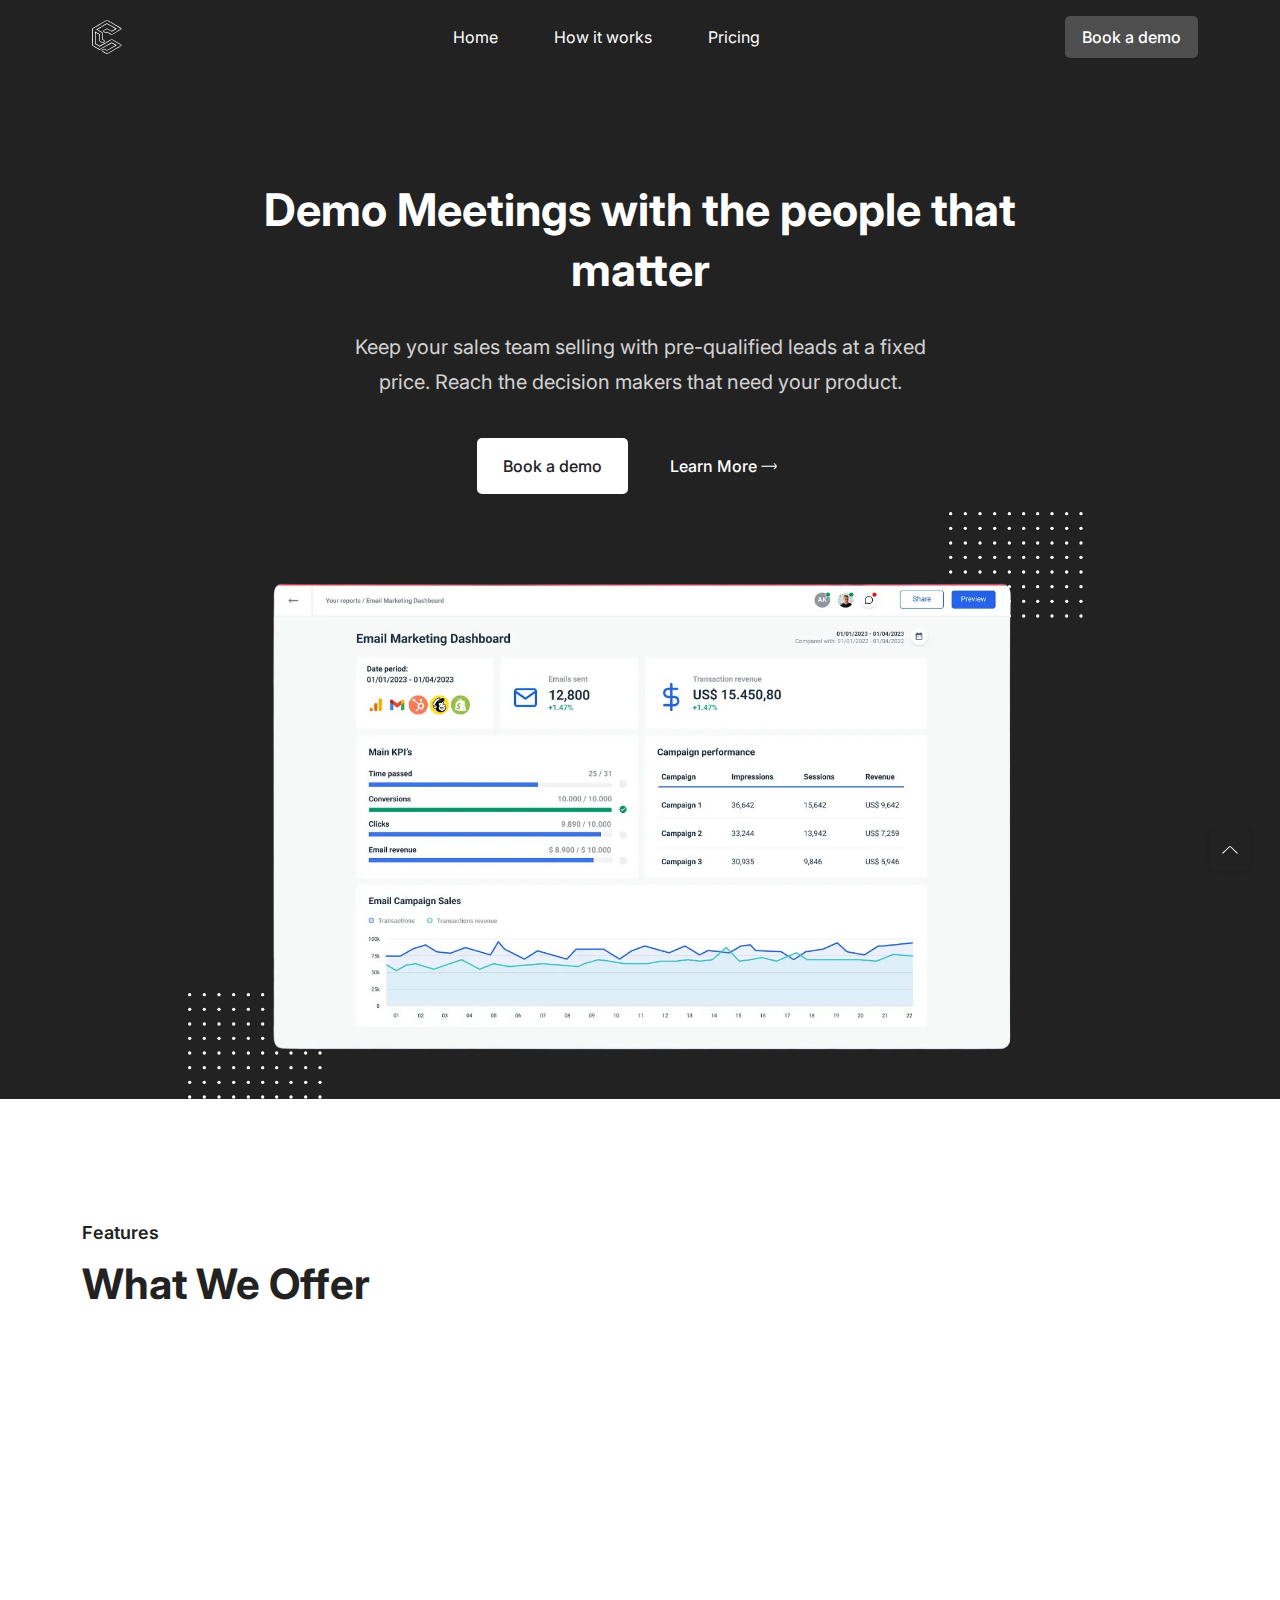
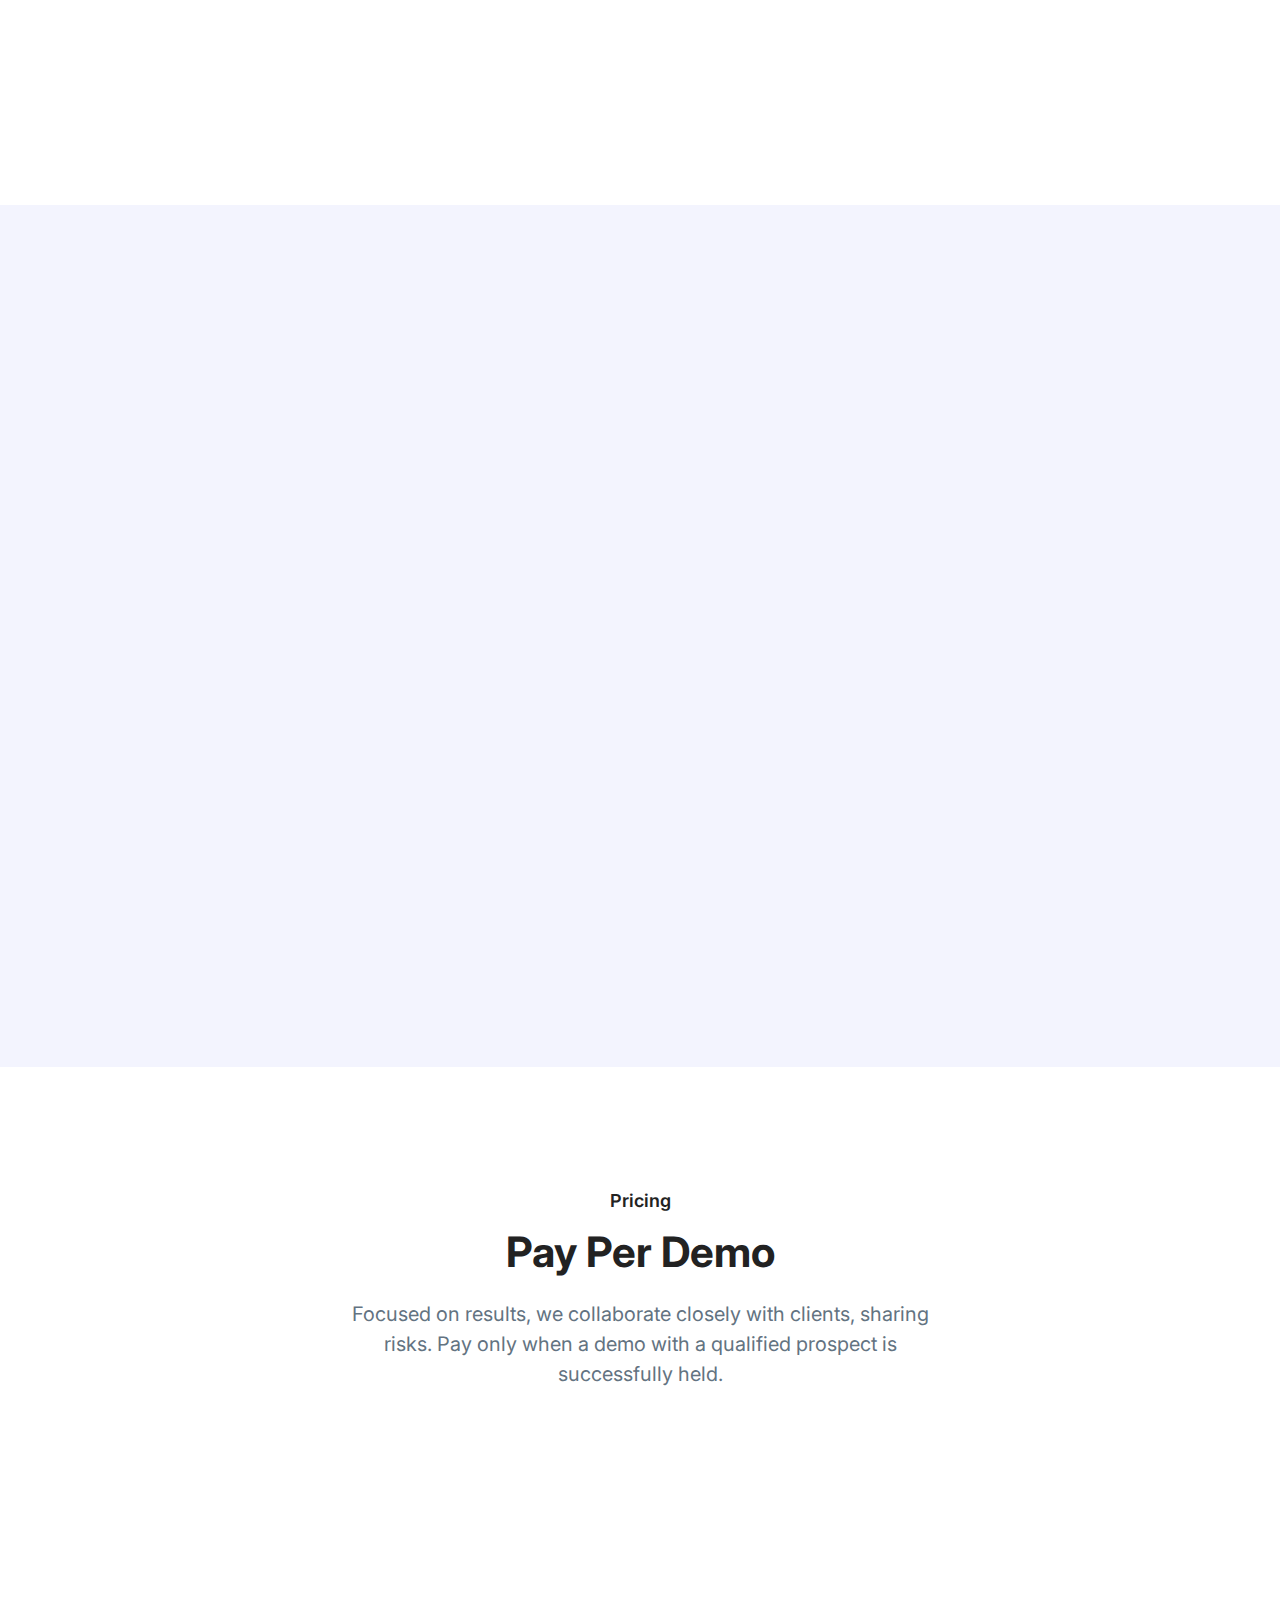
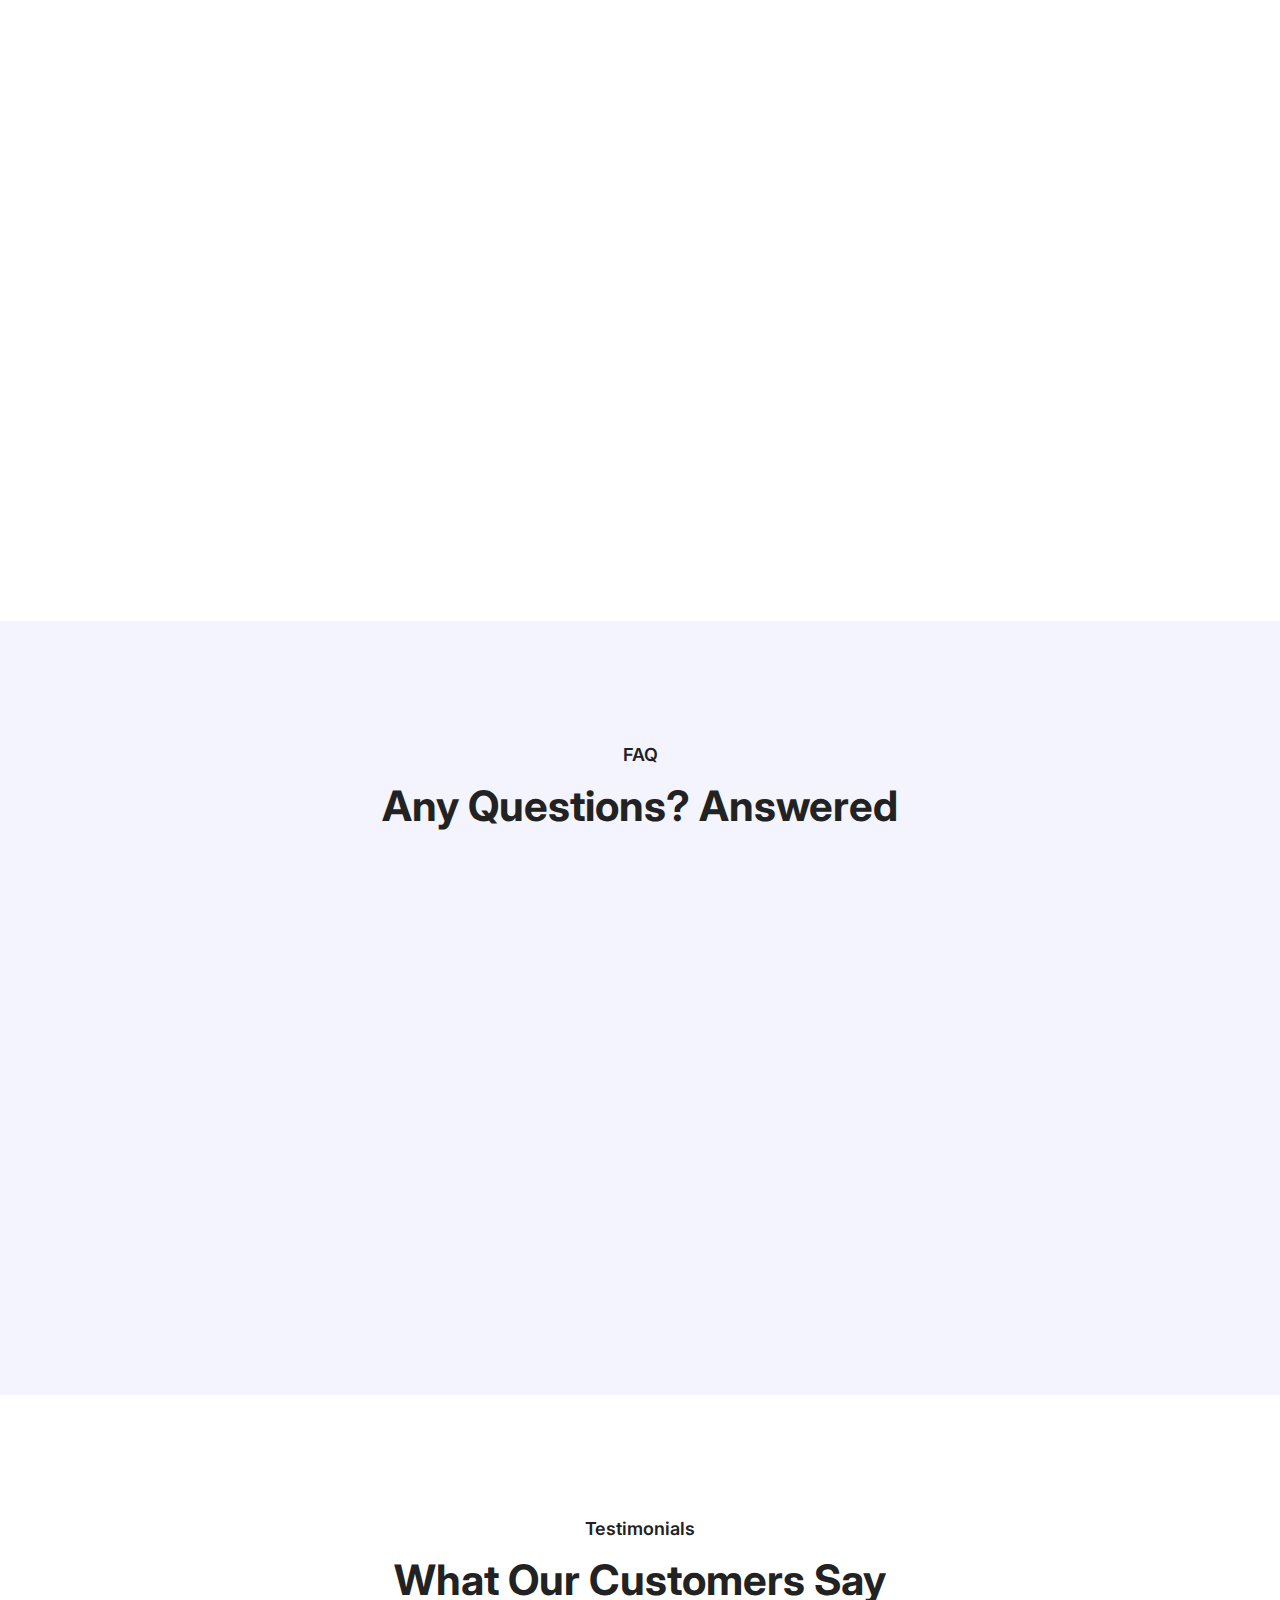
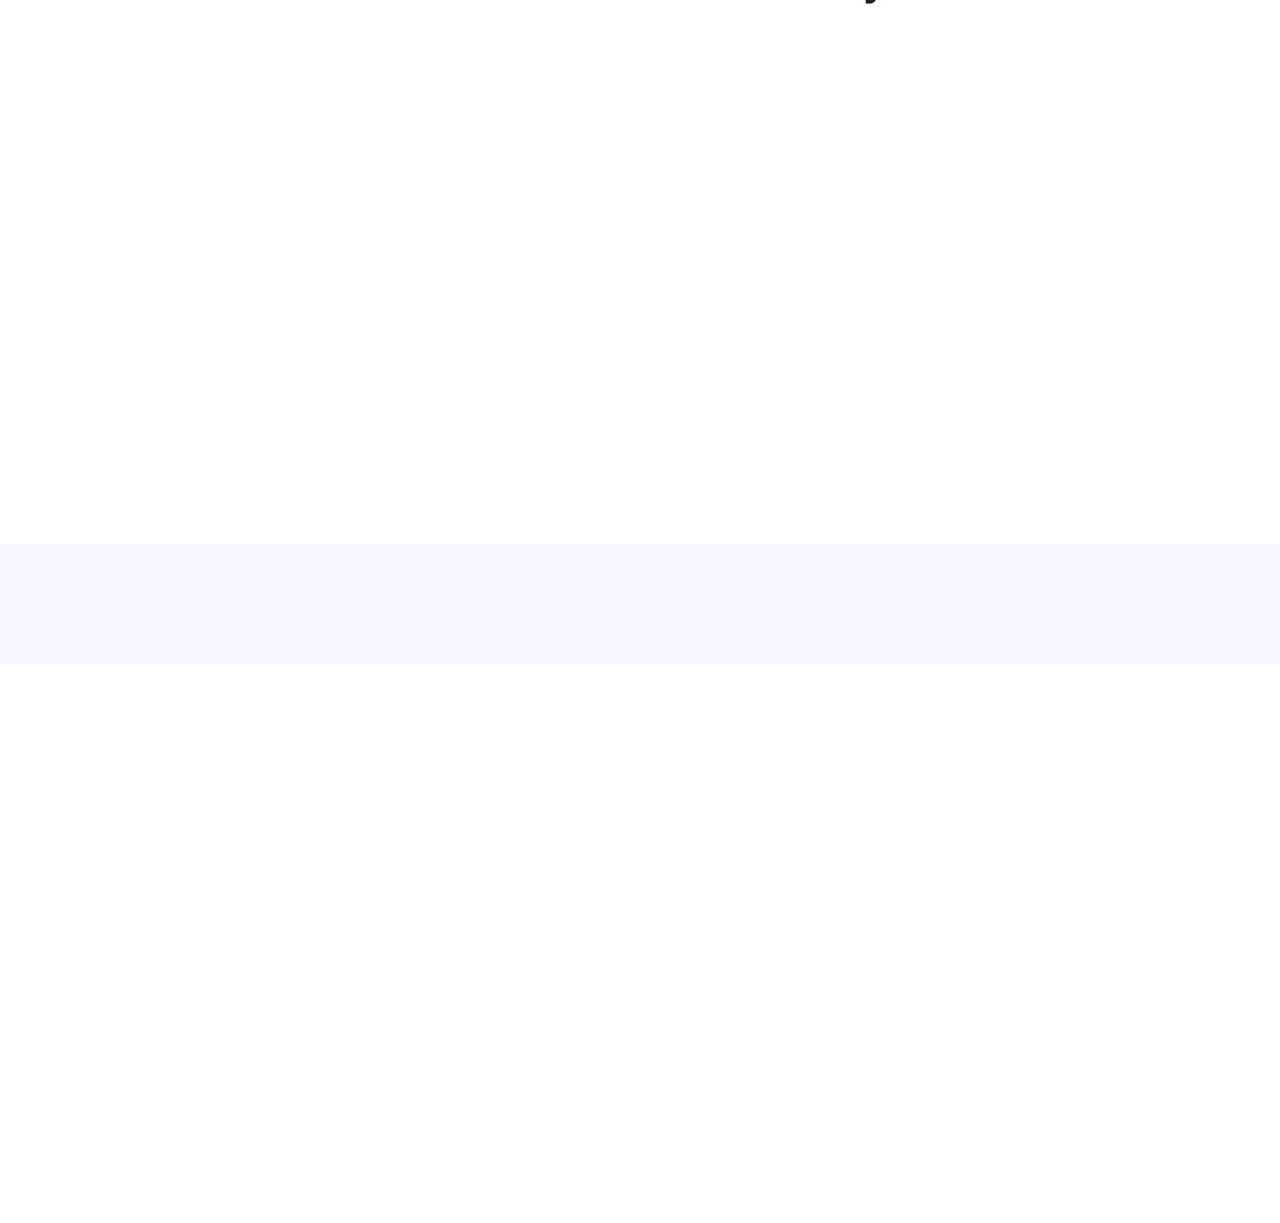
<file: index.html>
<!DOCTYPE html>
<html lang="en">
  <head>
    <!-- Google tag (gtag.js) -->
<script async src="https://www.googletagmanager.com/gtag/js?id=G-EDCCVN4XT6"></script>
<script>
  window.dataLayer = window.dataLayer || [];
  function gtag(){dataLayer.push(arguments);}
  gtag('js', new Date());

  gtag('config', 'G-EDCCVN4XT6');
</script>
<script
  src="https://app.10xlaunch.ai/widget"
  data-app-id="470e0316-2daf-406b-82fe-40f5b998d4a9"
  async
  defer
>
</script>
    <meta charset="UTF-8" />
    <meta http-equiv="X-UA-Compatible" content="IE=edge" />
    <meta name="viewport" content="width=device-width, initial-scale=1.0" />
    <title>CostPerDemo | Results driven B2B email marketing for SaaS companies.</title>

    <!-- Primary Meta Tags -->
    <meta name="description" content="CostPerDemo offers results-driven B2B email marketing solutions for SaaS companies." />
    <meta name="robots" content="index, follow" />

    <!-- Open Graph / Facebook -->
    <meta property="og:type" content="website">
    <meta property="og:url" content="https://costperdemo.com">
    <meta property="og:title" content="CostPerDemo | Results driven B2B email marketing for SaaS companies">
    <meta property="og:description" content="CostPerDemo offers results-driven B2B email marketing for SaaS companies">
    <meta property="og:image" content="https://costperdemo.com/assets/images/cpdicon.png">

    <!-- Twitter -->
    <meta property="twitter:card" content="summary_large_image">
    <meta property="twitter:url" content="https://costperdemo.com">
    <meta property="twitter:title" content="CostPerDemo | Results driven B2B email marketing for SaaS companies">
    <meta property="twitter:description" content="CostPerDemo offers results-driven B2B email marketing for SaaS companies">
    <meta property="twitter:image" content="https://costperdemo.com/assets/images/homepage.png">

    <!--====== Favicon Icon ======-->
    <link rel="shortcut icon" href="assets/images/logo/newsvg.svg" type="image/svg" />

    <!-- ===== All CSS files ===== -->
    <link rel="stylesheet" href="assets/css/bootstrap.min.css" />
    <link rel="stylesheet" href="assets/css/animate.css" />
    <link rel="stylesheet" href="assets/css/lineicons.css" />
    <link rel="stylesheet" href="assets/css/ud-styles.css" />

  </head>
  <body>
    
    <!-- ====== Header Start ====== -->
    <header class="ud-header">
      <div class="container">
        <div class="row">
          <div class="col-lg-12">
            <nav class="navbar navbar-expand-lg">
              <a class="navbar-brand" href="index.html">
                <img src="assets/images/logo/newsvg.svg" alt="Logo" loading="lazy" />
              </a>
              <button class="navbar-toggler">
                <span class="toggler-icon"> </span>
                <span class="toggler-icon"> </span>
                <span class="toggler-icon"> </span>
              </button>

              <div class="navbar-collapse">
                <ul id="nav" class="navbar-nav mx-auto">
                  <li class="nav-item">
                    <a class="ud-menu-scroll" href="#home">Home</a>
                  </li>
                  <li class="nav-item">
                    <a class="ud-menu-scroll" href="#about">How it works</a>
                  </li>
                  <li class="nav-item">
                    <a class="ud-menu-scroll" href="#pricing">Pricing</a>
                  </li>
                </ul>
              </div>

              <div class="navbar-btn d-none d-sm-inline-block">
                <a class="ud-main-btn ud-white-btn" href="#contact">
                  Book a demo
                </a>
              </div>
            </nav>
          </div>
        </div>
      </div>
    </header>
    <!-- ====== Header End ====== -->

    <!-- ====== Hero Start ====== -->
    <section class="ud-hero" id="home">
      <div class="container">
        <div class="row">
          <div class="col-lg-12">
            <div class="ud-hero-content wow fadeInUp" data-wow-delay=".2s">
              <h1 class="ud-hero-title">
                Demo Meetings with the people that matter
              </h1>
              <p class="ud-hero-desc">
                Keep your sales team selling with pre-qualified leads at a fixed price. Reach the decision makers that need your product.
              </p>
              <ul class="ud-hero-buttons">
                <li>
                  <a href="#contact" rel="nofollow noopener" class="ud-main-btn ud-white-btn">
                    Book a demo
                  </a>
                </li>
                <li>
                  <a href="#features" rel="nofollow noopener" class="ud-main-btn ud-link-btn">
                    Learn More <i class="lni lni-arrow-right"></i>
                  </a>
                </li>
              </ul>
            </div>
            <div class="ud-hero-image wow fadeInUp" data-wow-delay=".25s">
              <img src="assets/images/hero/dashboard.png" alt="hero-image" loading="lazy" />
              <img
                src="assets/images/hero/dotted-shape.svg"
                alt="shape"
                class="shape shape-1"
                loading="lazy"
              />
              <img
                src="assets/images/hero/dotted-shape.svg"
                alt="shape"
                class="shape shape-2"
                loading="lazy"
              />
            </div>
          </div>
        </div>
      </div>
    </section>
    <!-- ====== Hero End ====== -->

    <!-- ====== Features Start ====== -->
    <section id="features" class="ud-features">
      <div class="container">
        <div class="row">
          <div class="col-lg-12">
            <div class="ud-section-title">
              <span>Features</span>
              <h2>What we offer</h2>
            </div>
          </div>
        </div>
        <div class="row">
          <div class="col-xl-3 col-lg-3 col-sm-6">
            <div class="ud-single-feature wow fadeInUp" data-wow-delay=".1s">
              <div class="ud-feature-icon">
                <i class="lni lni-rocket"></i>
              </div>
              <div class="ud-feature-content">
                <h3 class="ud-feature-title">Leads at a Fixed Price</h3>
                <p class="ud-feature-desc">
                  We offer pre-screened demo meetings for a set price of $250, charged only after the meeting is completed and approved by you.
                </p>
              </div>
            </div>
          </div>
          <div class="col-xl-3 col-lg-3 col-sm-6">
            <div class="ud-single-feature wow fadeInUp" data-wow-delay=".15s">
              <div class="ud-feature-icon">
                <i class="lni lni-inbox"></i>
              </div>
              <div class="ud-feature-content">
                <h3 class="ud-feature-title">Email Deliverability</h3>
                <p class="ud-feature-desc">
                  We manage multiple email accounts, ensuring top-notch deliverability by auto-rotating mailboxes per prospect and keeping interactions natural and human-like for high deliverability.
                </p>
              </div>
            </div>
          </div>
          <div class="col-xl-3 col-lg-3 col-sm-6">
            <div class="ud-single-feature wow fadeInUp" data-wow-delay=".2s">
              <div class="ud-feature-icon">
                <i class="lni lni-target-customer"></i>
              </div>
              <div class="ud-feature-content">
                <h3 class="ud-feature-title">Targeted Prospecting</h3>
                <p class="ud-feature-desc">
                  Customized prospecting based on your Ideal Customer Profile (ICP) and specific needs, enhancing connections with the most relevant leads.
                </p>
              </div>
            </div>
          </div>
          <div class="col-xl-3 col-lg-3 col-sm-6">
            <div class="ud-single-feature wow fadeInUp" data-wow-delay=".25s">
              <div class="ud-feature-icon">
                <i class="lni lni-bar-chart"></i>
              </div>
              <div class="ud-feature-content">
                <h3 class="ud-feature-title">Reporting and Analytics</h3>
                <p class="ud-feature-desc">
                   Comprehensive reports and key performance indicators (KPIs). This includes statistics on emails sent, opened, and clicked, as well as information on interested leads.
                </p>
              </div>
            </div>
          </div>
        </div>
      </div>
    </section>
    <!-- ====== Features End ====== -->

       <!-- ====== About Start ====== -->
    <section id="about" class="ud-about">
      <div class="container">
        <div class="ud-about-wrapper wow fadeInUp" data-wow-delay=".2s">
          <div class="ud-about-content-wrapper">
            <div class="ud-about-content">
              <span class="tag">How it works</span>
              <h2>Building Reliable Revenue Streams with Cold Emails</h2>
              <p>
                Our process is designed to turn your cold emails into consistent revenue, enhancing your sales pipeline.
              </p>
              <p>
                Once the campaign is live, we handle all aspects of prospecting and scheduling of demo meetings. You have control over approving the demos, aligning them with your business goals, and you're billed only for successful meetings.
              </p>
              <a href="#features" class="ud-main-btn">Learn More</a>
            </div>
          </div>
          <div class="ud-about-image">
            <img src="assets/images/about/about-image.svg" alt="about-image" loading="lazy" />
          </div>
        </div>
      </div>
    </section>
    <!-- ====== About End ====== -->

    <!-- ====== Pricing Start ====== -->
    <section id="pricing" class="ud-pricing">
      <div class="container">
        <div class="row">
          <div class="col-lg-12">
            <div class="ud-section-title mx-auto text-center">
              <span>Pricing</span>
              <h2>Pay Per Demo</h2>
              <p>
                Focused on results, we collaborate closely with clients, sharing risks. Pay only when a demo with a qualified prospect is successfully held.
              </p>
            </div>
          </div>
        </div>

        <div class="row g-0 align-items-center justify-content-center">
          <div class="col-lg-4 col-md-6 col-sm-10">
            <div class="ud-single-pricing active wow fadeInUp" data-wow-delay=".1s">
              <span class="ud-popular-tag">PAY PER DEMO</span>
              <div class="ud-pricing-header">
                <h3>Per approved demo</h3>
                <h4>$ 250.00</h4>
              </div>
              <div class="ud-pricing-body">
                <ul>
                  <li><i class="lni lni-check-box"></i> Only pay for arrived prospects</li>
                  <li><i class="lni lni-check-box"></i> Multiple Domain Names</li>
                  <li><i class="lni lni-check-box"></i> Unlimited Email Campaigns</li>
                  <li><i class="lni lni-check-box"></i> Unlimited Prospecting Opportunities</li>
                  <li><i class="lni lni-check-box"></i> Email Account Warm-Up Services</li>
                  <li><i class="lni lni-check-box"></i> Seamless CRM Integration</li>
                  <li><i class="lni lni-check-box"></i> Comprehensive Mailbox Management</li>
                </ul>
              </div>
              <div class="ud-pricing-footer">
                <a href="#contact" class="ud-main-btn ud-white-btn">Book a demo</a>
              </div>
            </div>
          </div>
        </div>
      </div>
    </section>
    <!-- ====== Pricing End ====== -->

    <!-- ====== FAQ Start ====== -->
    <section id="faq" class="ud-faq">
      <div class="shape">
        <img src="assets/images/faq/shape.svg" alt="shape" loading="lazy" />
      </div>
      <div class="container">
        <div class="row">
          <div class="col-lg-12">
            <div class="ud-section-title text-center mx-auto">
              <span>FAQ</span>
              <h2>Any Questions? Answered</h2>
            </div>
          </div>
        </div>

        <div class="row">
          <div class="col-lg-6">
            <div class="ud-single-faq wow fadeInUp" data-wow-delay=".1s">
              <div class="accordion">
                <button class="ud-faq-btn collapsed" data-bs-toggle="collapse" data-bs-target="#collapseOne">
                  <span class="icon flex-shrink-0">
                    <i class="lni lni-chevron-down"></i>
                  </span>
                  <span>Is CostPerDemo right for me?</span>
                </button>
                <div id="collapseOne" class="accordion-collapse collapse">
                  <div class="ud-faq-body">
                    We offer a free consultation to discuss your business needs and determine how our lead generation services can help you reach your goals.
                  </div>
                </div>
              </div>
            </div>
            <div class="ud-single-faq wow fadeInUp" data-wow-delay=".15s">
              <div class="accordion">
                <button class="ud-faq-btn collapsed" data-bs-toggle="collapse" data-bs-target="#collapseTwo">
                  <span class="icon flex-shrink-0">
                    <i class="lni lni-chevron-down"></i>
                  </span>
                  <span>Is there an onboarding fee?</span>
                </button>
                <div id="collapseTwo" class="accordion-collapse collapse">
                  <div class="ud-faq-body">
                    Pay only for your first demo upfront, covering in-depth business research for a successful campaign, plus essentials like domain registration, email setup, and CRM integration. No onboarding fees!
                  </div>
                </div>
              </div>
            </div>
            <div class="ud-single-faq wow fadeInUp" data-wow-delay=".2s">
              <div class="accordion">
                <button class="ud-faq-btn collapsed" data-bs-toggle="collapse" data-bs-target="#collapseThree">
                  <span class="icon flex-shrink-0">
                    <i class="lni lni-chevron-down"></i>
                  </span>
                  <span>How much do I need to pay and how often?</span>
                </button>
                <div id="collapseThree" class="accordion-collapse collapse">
                  <div class="ud-faq-body">
                    Upon signup, we charge for the first demo in advance. Subsequent demos will be charged $250 each immediately upon approval.
                  </div>
                </div>
              </div>
            </div>
          </div>

          <div class="col-lg-6">
            <div class="ud-single-faq wow fadeInUp" data-wow-delay=".1s">
              <div class="accordion">
                <button class="ud-faq-btn collapsed" data-bs-toggle="collapse" data-bs-target="#collapseFour">
                  <span class="icon flex-shrink-0">
                    <i class="lni lni-chevron-down"></i>
                  </span>
                  <span>How many prospects will my campaign reach?</span>
                </button>
                <div id="collapseFour" class="accordion-collapse collapse">
                  <div class="ud-faq-body">
                    This depends on your ICP and the size of the market. We typically aim to reach at least 2000 potential prospects.
                  </div>
                </div>
              </div>
            </div>
            <div class="ud-single-faq wow fadeInUp" data-wow-delay=".15s">
              <div class="accordion">
                <button class="ud-faq-btn collapsed" data-bs-toggle="collapse" data-bs-target="#collapseFive">
                  <span class="icon flex-shrink-0">
                    <i class="lni lni-chevron-down"></i>
                  </span>
                  <span>How does the demo approval process work?</span>
                </button>
                <div id="collapseFive" class="accordion-collapse collapse">
                  <div class="ud-faq-body">
                    When a prospect books a demo, you will be notified via email. You can approve or contest the demo within 5 days.
                  </div>
                </div>
              </div>
            </div>
            <div class="ud-single-faq wow fadeInUp" data-wow-delay=".2s">
              <div class="accordion">
                <button class="ud-faq-btn collapsed" data-bs-toggle="collapse" data-bs-target="#collapseSix">
                  <span class="icon flex-shrink-0">
                    <i class="lni lni-chevron-down"></i>
                  </span>
                  <span>How many demos can I expect?</span>
                </button>
                <div id="collapseSix" class="accordion-collapse collapse">
                  <div class="ud-faq-body">
                    The number of demos you will receive depends on many factors, including your target audience and offering.
                  </div>
                </div>
              </div>
            </div>
          </div>
        </div>
      </div>
    </section>
    <!-- ====== FAQ End ====== -->

    <!-- ====== Testimonials Start ====== -->
    <section id="testimonials" class="ud-testimonials">
      <div class="container">
        <div class="row">
          <div class="col-lg-12">
            <div class="ud-section-title mx-auto text-center">
              <span>Testimonials</span>
              <h2>What our Customers Say</h2>
            </div>
          </div>
        </div>

                <div class="row">
          <div class="col-lg-4 col-md-6">
            <div class="ud-single-testimonial wow fadeInUp" data-wow-delay=".1s">
              <div class="ud-testimonial-ratings">
                <i class="lni lni-star-filled"></i>
                <i class="lni lni-star-filled"></i>
                <i class="lni lni-star-filled"></i>
                <i class="lni lni-star-filled"></i>
                <i class="lni lni-star-filled"></i>
              </div>
              <div class="ud-testimonial-content">
                <p>
                  “CostPerDemo has proven to be an invaluable business partner. They consistently deliver on their promises, often exceeding expectations."
                </p><br>
              </div>
              <div class="ud-testimonial-info">
                <div class="ud-testimonial-image">
                  <img src="assets/images/testimonials/author-01.png" alt="author" loading="lazy" />
                </div>
                <div class="ud-testimonial-meta">
                  <h4>Steven Katirai</h4>
                  <p>CEO @ProForecast</p>
                </div>
              </div>
            </div>
          </div>

          <div class="col-lg-4 col-md-6">
            <div class="ud-single-testimonial wow fadeInUp" data-wow-delay=".15s">
              <div class="ud-testimonial-ratings">
                <i class="lni lni-star-filled"></i>
                <i class="lni lni-star-filled"></i>
                <i class="lni lni-star-filled"></i>
                <i class="lni lni-star-filled"></i>
                <i class="lni lni-star-filled"></i>
              </div>
              <div class="ud-testimonial-content">
                <p>
                  “Absolutely the best solution for growing our sales pipeline. We are doubling our turnover each year thanks to CostPerDemo.”
                </p><br>
              </div>
              <div class="ud-testimonial-info">
                <div class="ud-testimonial-image">
                  <img src="assets/images/testimonials/author-02.png" alt="author" loading="lazy" />
                </div>
                <div class="ud-testimonial-meta">
                  <h4>Iskren Kulev</h4>
                  <p>Founder & CEO @KindLink</p>
                </div>
              </div>
            </div>
          </div>

          <div class="col-lg-4 col-md-6">
            <div class="ud-single-testimonial wow fadeInUp" data-wow-delay=".2s">
              <div class="ud-testimonial-ratings">
                <i class="lni lni-star-filled"></i>
                <i class="lni lni-star-filled"></i>
                <i class="lni lni-star-filled"></i>
                <i class="lni lni-star-filled"></i>
                <i class="lni lni-star-filled"></i>
              </div>
              <div class="ud-testimonial-content">
                <p>
                  “Skepticism about remote outreach changed with CostPerDemo, who delivered major commercial property clients and provided accurate data and stellar reporting.”
                </p>
              </div>
              <div class="ud-testimonial-info">
                <div class="ud-testimonial-image">
                  <img src="assets/images/testimonials/author-03.png" alt="author" loading="lazy" />
                </div>
                <div class="ud-testimonial-meta">
                  <h4>Jon Sprank</h4>
                  <p>Head Of Sales @JustPark</p>
                </div>
              </div>
            </div>
          </div>
        </div>

        <div class="row">
          <div class="col-lg-12">
            <div class="ud-brands wow fadeInUp" data-wow-delay=".2s">
              <div class="ud-title">
                <h6>We've booked demos with:</h6>
              </div>
              <div class="ud-brands-logo">
                <div class="ud-single-logo">
                  <img src="assets/images/brands/microsoft.png" alt="Microsoft" loading="lazy" />
                </div>
                <div class="ud-single-logo">
                  <img src="assets/images/brands/disney.png" alt="Disney" loading="lazy" />
                </div>
                <div class="ud-single-logo">
                  <img src="assets/images/brands/netflix.png" alt="Netflix" loading="lazy" />
                </div>
                <div class="ud-single-logo">
                  <img src="assets/images/brands/deloitte.png" alt="Deloitte" loading="lazy" />
                </div>
                <div class="ud-single-logo">
                  <img src="assets/images/brands/boa.png" alt="Bank of America" loading="lazy" />
                </div>
                <div class="ud-single-logo">
                  <img src="assets/images/brands/pfizer.png" alt="Pfizer" loading="lazy" />
                </div>
                <div class="ud-single-logo">
                  <img src="assets/images/brands/visa.png" alt="Visa" loading="lazy" />
                </div>
              </div>
            </div>
          </div>
        </div>
      </div>
    </section>
    <!-- ====== Testimonials End ====== -->

    <!-- ====== Contact Start ====== -->
    <section id="contact" class="ud-contact">
      <!-- Start of Meetings Embed Script -->
<!-- Cal inline embed code begins -->
<div style="width:100%;height:100%;overflow:scroll" id="my-cal-inline"></div>
<script type="text/javascript">
  (function (C, A, L) { let p = function (a, ar) { a.q.push(ar); }; let d = C.document; C.Cal = C.Cal || function () { let cal = C.Cal; let ar = arguments; if (!cal.loaded) { cal.ns = {}; cal.q = cal.q || []; d.head.appendChild(d.createElement("script")).src = A; cal.loaded = true; } if (ar[0] === L) { const api = function () { p(api, arguments); }; const namespace = ar[1]; api.q = api.q || []; if(typeof namespace === "string"){cal.ns[namespace] = cal.ns[namespace] || api;p(cal.ns[namespace], ar);p(cal, ["initNamespace", namespace]);} else p(cal, ar); return;} p(cal, ar); }; })(window, "https://app.cal.com/embed/embed.js", "init");
Cal("init", "quick-chat", {origin:"https://cal.com"});

  Cal.ns["quick-chat"]("inline", {
    elementOrSelector:"#my-cal-inline",
    config: {"layout":"month_view","theme":"auto"},
    calLink: "costperdemo/quick-chat",
  });

  Cal.ns["quick-chat"]("ui", {"styles":{"branding":{"brandColor":"#222"}},"hideEventTypeDetails":false,"layout":"month_view"});
  </script>
  <!-- Cal inline embed code ends -->
      <!-- End of Meetings Embed Script -->
    </section>
    <!-- ====== Contact End ====== -->

    <!-- ====== Footer Start ====== -->
    <footer class="ud-footer wow fadeInUp" data-wow-delay=".15s">
      <div class="shape shape-1">
        <img src="assets/images/footer/shape-1.svg" alt="shape" loading="lazy" />
      </div>
      <div class="shape shape-2">
        <img src="assets/images/footer/shape-2.svg" alt="shape" loading="lazy" />
      </div>
      <div class="shape shape-3">
        <img src="assets/images/footer/shape-3.svg" alt="shape" loading="lazy" />
      </div>
      <div class="ud-footer-widgets">
        <div class="container">
          <div class="row">
            <div class="col-xl-3 col-lg-4 col-md-6">
              <div class="ud-widget">
                <a href="index.html" class="ud-footer-logo">
                  <img src="assets/images/logo/newsvg.svg" alt="logo" loading="lazy" />
                </a>
                <p class="ud-widget-desc">
                  Results-driven B2B email marketing for SaaS companies.
                </p>
                <ul class="ud-widget-socials">
                  <li>
                    <a href="https://www.linkedin.com/company/costperdemo">
                      <i class="lni lni-linkedin-original"></i>
                    </a>
                  </li>
                </ul>
              </div>
            </div>
          </div>
        </div>
      </div>
      
      <div class="ud-footer-bottom">
        <div class="container">
          <div class="row">
            <div class="col-md-8">
              <ul class="ud-footer-bottom-left">
                <li><a href="privacy.html">Privacy policy</a></li>
                <li><a href="terms.html">Terms of service</a></li>
              </ul>
            </div>
            <div class="col-md-4">
              <p class="ud-footer-bottom-right">
                © Copyright CostPerDemo. All Rights Reserved.
              </p>
            </div>
          </div>
        </div>
      </div>
    </footer>
    <!-- ====== Footer End ====== -->

    <!-- ====== Back To Top Start ====== -->
    <a href="javascript:void(0)" class="back-to-top">
      <i class="lni lni-chevron-up"></i>
    </a>
    <!-- ====== Back To Top End ====== -->

    <!-- ====== All Javascript Files ====== -->
    <script defer src="assets/js/bootstrap.bundle.min.js"></script>
    <script defer src="assets/js/wow.min.js"></script>
    <script defer src="assets/js/main.js"></script>
    <script>
      // ==== for menu scroll
      const pageLink = document.querySelectorAll(".ud-menu-scroll");

      pageLink.forEach((elem) => {
        elem.addEventListener("click", (e) => {
          e.preventDefault();
          document.querySelector(elem.getAttribute("href")).scrollIntoView({
            behavior: "smooth",
            offsetTop: 1 - 60,
          });
        });
      });

      // section menu active
      function onScroll(event) {
        const sections = document.querySelectorAll(".ud-menu-scroll");
        const scrollPos = window.pageYOffset || document.documentElement.scrollTop || document.body.scrollTop;

        for (let i = 0; i < sections.length; i++) {
          const currLink = sections[i];
          const val = currLink.getAttribute("href");
          const refElement = document.querySelector(val);
          const scrollTopMinus = scrollPos + 73;
          if (
            refElement.offsetTop <= scrollTopMinus &&
            refElement.offsetTop + refElement.offsetHeight > scrollTopMinus
          ) {
            document.querySelector(".ud-menu-scroll").classList.remove("active");
            currLink.classList.add("active");
          } else {
            currLink.classList.remove("active");
          }
        }
      }

      window.document.addEventListener("scroll", onScroll);
    </script>
  </body>
</html>
</file>
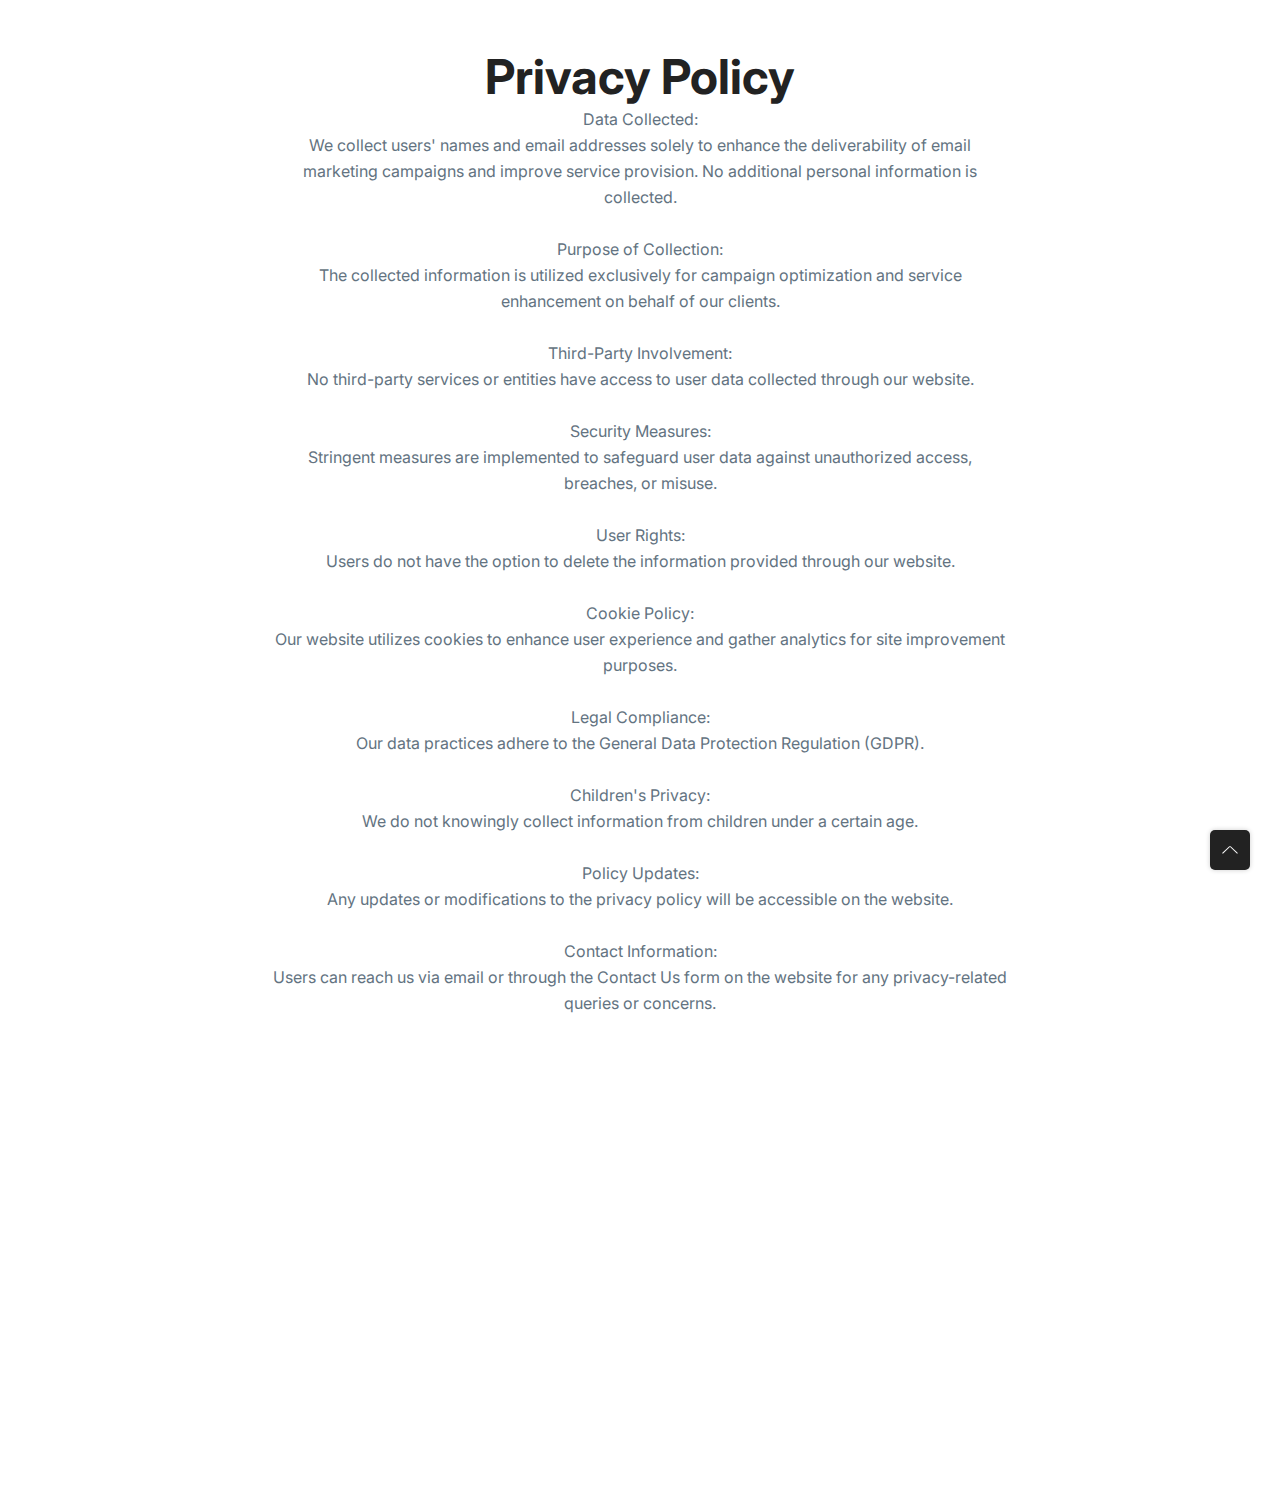
<file: privacy.html>
<!DOCTYPE html>
<html lang="en">
  <head>
    <meta charset="UTF-8" />
    <meta http-equiv="X-UA-Compatible" content="IE=edge" />
    <meta name="viewport" content="width=device-width, initial-scale=1.0" />
    <title>CostPerDemo | Page Not Found</title>

    <!-- Primary Meta Tags -->
    <meta name="description" content="CostPerDemo offers results-driven B2B email marketing solutions for SaaS companies." />
    <meta name="robots" content="noindex, follow" />

    <!-- Open Graph / Facebook -->
    <meta property="og:type" content="website">
    <meta property="og:url" content="https://costperdemo.com">
    <meta property="og:title" content="CostPerDemo">
    <meta property="og:description" content="CostPerDemo offers results-driven B2B email marketing for SaaS companies">
    <meta property="og:image" content="https://costperdemo.com/assets/images/homepage.png">

    <!-- Twitter -->
    <meta property="twitter:card" content="summary_large_image">
    <meta property="twitter:url" content="https://costperdemo.com">
    <meta property="twitter:title" content="CostPerDemo">
    <meta property="twitter:description" content="CostPerDemo offers results-driven B2B email marketing for SaaS companies">
    <meta property="twitter:image" content="https://costperdemo.com/assets/images/homepage.png">

    <!-- Favicon -->
    <link rel="shortcut icon" href="assets/images/favicon.png" type="image/png" />

    <!-- All CSS files -->
    <link rel="stylesheet" href="assets/css/bootstrap.min.css" />
    <link rel="stylesheet" href="assets/css/animate.css" />
    <link rel="stylesheet" href="assets/css/lineicons.css" />
    <link rel="stylesheet" href="assets/css/ud-styles.css" />

  </head>
  <body>
    
    <!-- Header Start -->
    <header class="ud-header">
      <div class="container">
        <div class="row">
          <div class="col-lg-12">
            <nav class="navbar navbar-expand-lg">
              <a class="navbar-brand" href="index.html">
                <img src="assets/images/logo/newsvg.svg" alt="Logo" loading="lazy" />
              </a>
              <button class="navbar-toggler">
                <span class="toggler-icon"> </span>
                <span class="toggler-icon"> </span>
                <span class="toggler-icon"> </span>
              </button>

              <div class="navbar-collapse">
                <ul id="nav" class="navbar-nav mx-auto">
                  <li class="nav-item">
                    <a class="ud-menu-scroll" href="index.html">Home</a>
                  </li>
                  <li class="nav-item">
                    <a class="ud-menu-scroll" href="index.html#about">How it works</a>
                  </li>
                  <li class="nav-item">
                    <a class="ud-menu-scroll" href="index.html#pricing">Pricing</a>
                  </li>
                </ul>
              </div>

              <div class="navbar-btn d-none d-sm-inline-block">
                <a class="ud-main-btn ud-white-btn" href="index.html#contact">
                  Book a demo
                </a>
              </div>
            </nav>
          </div>
        </div>
      </div>
    </header>
    <!-- Header End -->

    <!-- Main Content Start -->
    <section class="ud-main-content pt-5 pb-5">
      <div class="container">
        <div class="row justify-content-center">
          <div class="col-lg-8 text-center">
            <h1>Privacy Policy</h1>
            <p>
Data Collected:<br>
We collect users' names and email addresses solely to enhance the deliverability of email marketing campaigns and improve service provision. No additional personal information is collected.
<br><br>


Purpose of Collection:<br>
The collected information is utilized exclusively for campaign optimization and service enhancement on behalf of our clients.
<br><br>


Third-Party Involvement:<br>
No third-party services or entities have access to user data collected through our website.
<br><br>


Security Measures:<br>
Stringent measures are implemented to safeguard user data against unauthorized access, breaches, or misuse.
<br><br>

User Rights:<br>
Users do not have the option to delete the information provided through our website.
<br><br>


Cookie Policy:<br>
Our website utilizes cookies to enhance user experience and gather analytics for site improvement purposes.
<br><br>


Legal Compliance:<br>
Our data practices adhere to the General Data Protection Regulation (GDPR).
<br><br>


Children's Privacy:<br>
We do not knowingly collect information from children under a certain age.
<br><br>


Policy Updates:<br>
Any updates or modifications to the privacy policy will be accessible on the website.
<br><br>

Contact Information:<br>
Users can reach us via email or through the Contact Us form on the website for any privacy-related queries or concerns.</p>
          </div>
        </div>
      </div>
    </section>
    <!-- Main Content End -->

    <!-- Footer Start -->
    <footer class="ud-footer wow fadeInUp" data-wow-delay=".15s">
      <div class="shape shape-1">
        <img src="assets/images/footer/shape-1.svg" alt="shape" loading="lazy" />
      </div>
      <div class="shape shape-2">
        <img src="assets/images/footer/shape-2.svg" alt="shape" loading="lazy" />
      </div>
      <div class="shape shape-3">
        <img src="assets/images/footer/shape-3.svg" alt="shape" loading="lazy" />
      </div>
      <div class="ud-footer-widgets">
        <div class="container">
          <div class="row">
            <div class="col-xl-3 col-lg-4 col-md-6">
              <div class="ud-widget">
                <a href="index.html" class="ud-footer-logo">
                  <img src="assets/images/logo/newsvg.svg" alt="logo" loading="lazy" />
                </a>
                <p class="ud-widget-desc">
                  Results-driven B2B email marketing for SaaS companies.
                </p>
                <ul class="ud-widget-socials">
                  <li>
                    <a href="https://www.linkedin.com/company/costperdemo">
                      <i class="lni lni-linkedin-original"></i>
                    </a>
                  </li>
                </ul>
              </div>
            </div>
          </div>
        </div>
      </div>
      
      <div class="ud-footer-bottom">
        <div class="container">
          <div class="row">
            <div class="col-md-8">
              <ul class="ud-footer-bottom-left">
                <li><a href="privacy.html">Privacy policy</a></li>
                <li><a href="terms.html">Terms of service</a></li>
              </ul>
            </div>
            <div class="col-md-4">
              <p class="ud-footer-bottom-right">
                © Copyright CostPerDemo. All Rights Reserved.
              </p>
            </div>
          </div>
        </div>
      </div>
    </footer>
    <!-- Footer End -->

    <!-- Back To Top Start -->
    <a href="javascript:void(0)" class="back-to-top">
      <i class="lni lni-chevron-up"></i>
    </a>
    <!-- Back To Top End -->

    <!-- All Javascript Files -->
    <script defer src="assets/js/bootstrap.bundle.min.js"></script>
    <script defer src="assets/js/wow.min.js"></script>
    <script defer src="assets/js/main.js"></script>
  </body>
</html>
</file>
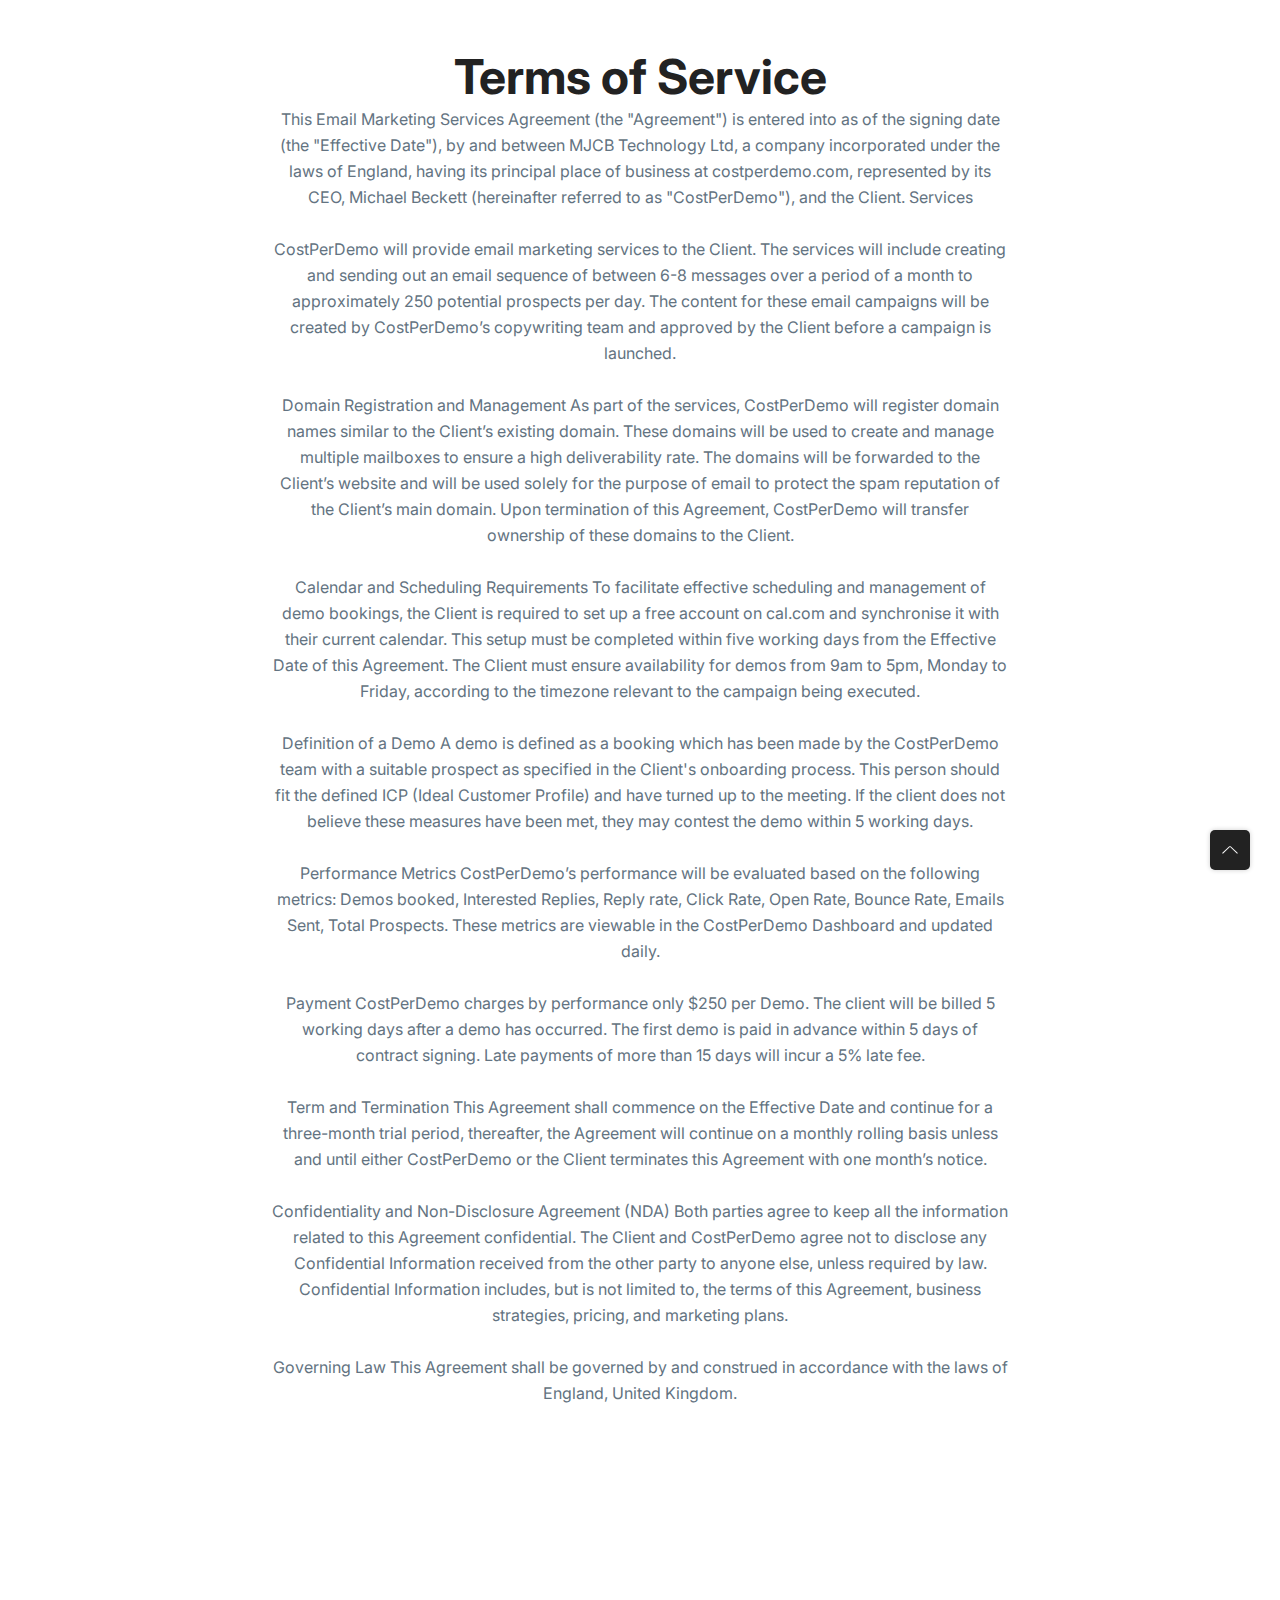
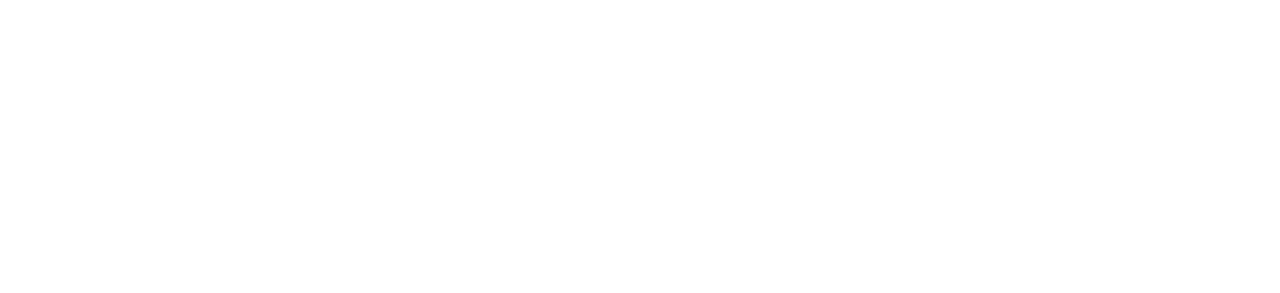
<file: terms.html>
<!DOCTYPE html>
<html lang="en">
  <head>
    <meta charset="UTF-8" />
    <meta http-equiv="X-UA-Compatible" content="IE=edge" />
    <meta name="viewport" content="width=device-width, initial-scale=1.0" />
    <title>CostPerDemo | Page Not Found</title>

    <!-- Primary Meta Tags -->
    <meta name="description" content="CostPerDemo offers results-driven B2B email marketing solutions for SaaS companies." />
    <meta name="robots" content="noindex, follow" />

    <!-- Open Graph / Facebook -->
    <meta property="og:type" content="website">
    <meta property="og:url" content="https://costperdemo.com">
    <meta property="og:title" content="CostPerDemo">
    <meta property="og:description" content="CostPerDemo offers results-driven B2B email marketing for SaaS companies">
    <meta property="og:image" content="https://costperdemo.com/assets/images/homepage.png">

    <!-- Twitter -->
    <meta property="twitter:card" content="summary_large_image">
    <meta property="twitter:url" content="https://costperdemo.com">
    <meta property="twitter:title" content="CostPerDemo">
    <meta property="twitter:description" content="CostPerDemo offers results-driven B2B email marketing for SaaS companies">
    <meta property="twitter:image" content="https://costperdemo.com/assets/images/homepage.png">

    <!-- Favicon -->
    <link rel="shortcut icon" href="assets/images/favicon.png" type="image/png" />

    <!-- All CSS files -->
    <link rel="stylesheet" href="assets/css/bootstrap.min.css" />
    <link rel="stylesheet" href="assets/css/animate.css" />
    <link rel="stylesheet" href="assets/css/lineicons.css" />
    <link rel="stylesheet" href="assets/css/ud-styles.css" />

  </head>
  <body>
    
    <!-- Header Start -->
    <header class="ud-header">
      <div class="container">
        <div class="row">
          <div class="col-lg-12">
            <nav class="navbar navbar-expand-lg">
              <a class="navbar-brand" href="index.html">
                <img src="assets/images/logo/newsvg.svg" alt="Logo" loading="lazy" />
              </a>
              <button class="navbar-toggler">
                <span class="toggler-icon"> </span>
                <span class="toggler-icon"> </span>
                <span class="toggler-icon"> </span>
              </button>

              <div class="navbar-collapse">
                <ul id="nav" class="navbar-nav mx-auto">
                  <li class="nav-item">
                    <a class="ud-menu-scroll" href="index.html">Home</a>
                  </li>
                  <li class="nav-item">
                    <a class="ud-menu-scroll" href="index.html#about">How it works</a>
                  </li>
                  <li class="nav-item">
                    <a class="ud-menu-scroll" href="index.html#pricing">Pricing</a>
                  </li>
                </ul>
              </div>

              <div class="navbar-btn d-none d-sm-inline-block">
                <a class="ud-main-btn ud-white-btn" href="index.html#contact">
                  Book a demo
                </a>
              </div>
            </nav>
          </div>
        </div>
      </div>
    </header>
    <!-- Header End -->

    <!-- Main Content Start -->
    <section class="ud-main-content pt-5 pb-5">
      <div class="container">
        <div class="row justify-content-center">
          <div class="col-lg-8 text-center">
            <h1>Terms of Service</h1>
            <P>This Email Marketing Services Agreement (the "Agreement") is entered into as of the signing date (the "Effective Date"), by and between MJCB Technology Ltd, a company incorporated under the laws of England, having its principal place of business at costperdemo.com, represented by its CEO, Michael Beckett (hereinafter referred to as "CostPerDemo"), and the Client.
  Services<br><br>
  CostPerDemo will provide email marketing services to the Client. The services will include creating and sending out an email sequence of between 6-8 messages over a period of a month to approximately 250 potential prospects per day. The content for these email campaigns will be created by CostPerDemo’s copywriting team and approved by the Client before a campaign is launched.<br><br>
  Domain Registration and Management
  As part of the services, CostPerDemo will register domain names similar to the Client’s existing domain. These domains will be used to create and manage multiple mailboxes to ensure a high deliverability rate. The domains will be forwarded to the Client’s website and will be used solely for the purpose of email to protect the spam reputation of the Client’s main domain. Upon termination of this Agreement, CostPerDemo will transfer ownership of these domains to the Client.<br><br>
  Calendar and Scheduling Requirements
  To facilitate effective scheduling and management of demo bookings, the Client is required to set up a free account on cal.com and synchronise it with their current calendar. This setup must be completed within five working days from the Effective Date of this Agreement. The Client must ensure availability for demos from 9am to 5pm, Monday to Friday, according to the timezone relevant to the campaign being executed.<br><br>
  Definition of a Demo
  A demo is defined as a booking which has been made by the CostPerDemo team with a suitable prospect as specified in the Client's onboarding process. This person should fit the defined ICP (Ideal Customer Profile) and have turned up to the meeting. If the client does not believe these measures have been met, they may contest the demo within 5 working days.<br><br>
  Performance Metrics
  CostPerDemo’s performance will be evaluated based on the following metrics: Demos booked, Interested Replies, Reply rate, Click Rate, Open Rate, Bounce Rate, Emails Sent, Total Prospects. These metrics are viewable in the CostPerDemo Dashboard and updated daily.<br><br>
  Payment
  CostPerDemo charges by performance only $250 per Demo. The client will be billed 5 working days after a demo has occurred. The first demo is paid in advance within 5 days of contract signing. Late payments of more than 15 days will incur a 5% late fee.<br><br>
  Term and Termination
  This Agreement shall commence on the Effective Date and continue for a three-month trial period, thereafter, the Agreement will continue on a monthly rolling basis unless and until either CostPerDemo or the Client terminates this Agreement with one month’s notice.<br><br>
  Confidentiality and Non-Disclosure Agreement (NDA)
  Both parties agree to keep all the information related to this Agreement confidential. The Client and CostPerDemo agree not to disclose any Confidential Information received from the other party to anyone else, unless required by law. Confidential Information includes, but is not limited to, the terms of this Agreement, business strategies, pricing, and marketing plans.<br><br>
  Governing Law
  This Agreement shall be governed by and construed in accordance with the laws of England, United Kingdom.</P>
          </div>
        </div>
      </div>
    </section>
    <!-- Main Content End -->

    <!-- Footer Start -->
    <footer class="ud-footer wow fadeInUp" data-wow-delay=".15s">
      <div class="shape shape-1">
        <img src="assets/images/footer/shape-1.svg" alt="shape" loading="lazy" />
      </div>
      <div class="shape shape-2">
        <img src="assets/images/footer/shape-2.svg" alt="shape" loading="lazy" />
      </div>
      <div class="shape shape-3">
        <img src="assets/images/footer/shape-3.svg" alt="shape" loading="lazy" />
      </div>
      <div class="ud-footer-widgets">
        <div class="container">
          <div class="row">
            <div class="col-xl-3 col-lg-4 col-md-6">
              <div class="ud-widget">
                <a href="index.html" class="ud-footer-logo">
                  <img src="assets/images/logo/newsvg.svg" alt="logo" loading="lazy" />
                </a>
                <p class="ud-widget-desc">
                  Results-driven B2B email marketing for SaaS companies.
                </p>
                <ul class="ud-widget-socials">
                  <li>
                    <a href="https://www.linkedin.com/company/costperdemo">
                      <i class="lni lni-linkedin-original"></i>
                    </a>
                  </li>
                </ul>
              </div>
            </div>
          </div>
        </div>
      </div>
      
      <div class="ud-footer-bottom">
        <div class="container">
          <div class="row">
            <div class="col-md-8">
              <ul class="ud-footer-bottom-left">
                <li><a href="privacy.html">Privacy policy</a></li>
                <li><a href="terms.html">Terms of service</a></li>
              </ul>
            </div>
            <div class="col-md-4">
              <p class="ud-footer-bottom-right">
                © Copyright CostPerDemo. All Rights Reserved.
              </p>
            </div>
          </div>
        </div>
      </div>
    </footer>
    <!-- Footer End -->

    <!-- Back To Top Start -->
    <a href="javascript:void(0)" class="back-to-top">
      <i class="lni lni-chevron-up"></i>
    </a>
    <!-- Back To Top End -->

    <!-- All Javascript Files -->
    <script defer src="assets/js/bootstrap.bundle.min.js"></script>
    <script defer src="assets/js/wow.min.js"></script>
    <script defer src="assets/js/main.js"></script>
  </body>
</html>
</file>
<file: assets/css/ud-styles.css>
/* =======

	Template Name: Play Bootstrap
	Author: UIdeck
	Author URI: https://uideck.com/
	Support: https://github.com/uideck/
	Version: 1.0

======== */
/*===========================
  COMMON css 
===========================*/
@import url("https://fonts.googleapis.com/css2?family=Inter:wght@200;300;400;500;600;700;800;900&display=swap");
:root {
  --font: "Inter", sans-serif;
  --body-color: #637381;
  --heading-color: #222;
  --primary-color: #222;
  --white: #ffffff;
}

body {
  font-family: var(--font);
  font-weight: normal;
  font-style: normal;
  color: var(--body-color);
  overflow-x: hidden;
}

* {
  margin: 0;
  padding: 0;
  -webkit-box-sizing: border-box;
  box-sizing: border-box;
}

img {
  max-width: 100%;
}

a,
button,
input,
textarea {
  -webkit-transition: all 0.3s ease-out 0s;
  transition: all 0.3s ease-out 0s;
}

a,
a:focus,
input:focus,
textarea:focus,
button:focus,
.navbar-toggler:focus {
  text-decoration: none;
  outline: none;
  -webkit-box-shadow: none;
          box-shadow: none;
}

a:focus,
a:hover {
  text-decoration: none;
}

i,
span,
a {
  display: inline-block;
}

audio,
canvas,
iframe,
img,
svg,
video {
  vertical-align: middle;
}

h1,
h2,
h3,
h4,
h5,
h6 {
  font-weight: 700;
  color: var(--heading-color);
  margin: 0px;
}

h1 {
  font-size: 48px;
}

h2 {
  font-size: 36px;
}

h3 {
  font-size: 28px;
}

h4 {
  font-size: 22px;
}

h5 {
  font-size: 18px;
}

h6 {
  font-size: 16px;
}

ul,
ol {
  margin: 0px;
  padding: 0px;
  list-style-type: none;
}

p {
  font-size: 16px;
  font-weight: 400;
  line-height: 26px;
  color: var(--body-color);
  margin: 0px;
}

.bg_cover {
  background-position: center center;
  background-size: cover;
  background-repeat: no-repeat;
  width: 100%;
  height: 100%;
}

/*===== All Button Style =====*/
.ud-main-btn {
  display: inline-block;
  text-align: center;
  white-space: nowrap;
  vertical-align: middle;
  font-weight: 500;
  font-size: 16px;
  border-radius: 5px;
  padding: 15px 25px;
  border: 1px solid transparent;
  color: var(--white);
  cursor: pointer;
  z-index: 5;
  -webkit-transition: all 0.4s ease-out 0s;
  transition: all 0.4s ease-out 0s;
  background: var(--primary-color);
}

.ud-main-btn:hover {
  color: var(--white);
  background: var(--heading-color);
}

@media (max-width: 767px) {
  .container {
    padding-left: 40px;
    padding-right: 40px;
  }
}

@media only screen and (min-width: 576px) and (max-width: 767px) {
  .container {
    padding-left: 20px;
    padding-right: 20px;
  }
}

.back-to-top {
  width: 40px;
  height: 40px;
  line-height: 40px;
  background: var(--primary-color);
  -webkit-box-shadow: 0px 0px 5px rgba(0, 0, 0, 0.2);
          box-shadow: 0px 0px 5px rgba(0, 0, 0, 0.2);
  text-align: center;
  -webkit-box-pack: center;
      -ms-flex-pack: center;
          justify-content: center;
  -webkit-box-align: center;
      -ms-flex-align: center;
          align-items: center;
  border-radius: 5px;
  position: fixed;
  right: 30px;
  bottom: 30px;
  z-index: 99;
  color: var(--white);
}

.back-to-top:hover {
  color: var(--white);
  background: var(--heading-color);
}

/* ===== Header CSS ===== */
.ud-header {
  position: absolute;
  top: 0;
  left: 0;
  width: 100%;
  z-index: 99;
  -webkit-transition: all 0.3s ease-out 0s;
  transition: all 0.3s ease-out 0s;
}

.sticky {
  position: fixed;
  z-index: 99;
  background-color: rgba(255, 255, 255, 0.8);
  -webkit-backdrop-filter: blur(5px);
          backdrop-filter: blur(5px);
  -webkit-box-shadow: inset 0 -1px 0 0 rgba(0, 0, 0, 0.1);
  box-shadow: inset 0 -1px 0 0 rgba(0, 0, 0, 0.1);
  -webkit-transition: all 0.3s ease-out 0s;
  transition: all 0.3s ease-out 0s;
}

.sticky .navbar {
  padding: 0;
}

.navbar {
  padding: 0px 0;
  border-radius: 5px;
  position: relative;
  -webkit-transition: all 0.3s ease-out 0s;
  transition: all 0.3s ease-out 0s;
}

.navbar-brand {
  padding: 0;
}

@media only screen and (min-width: 768px) and (max-width: 991px), (max-width: 767px) {
  .navbar-brand {
    padding: 5px 0px;
  }
}

.navbar-brand img {
  max-width: 160px;
}

.navbar-toggler {
  padding: 0;
}

.navbar-toggler .toggler-icon {
  width: 30px;
  height: 2px;
  background-color: var(--white);
  display: block;
  margin: 5px 0;
  position: relative;
  -webkit-transition: all 0.3s ease-out 0s;
  transition: all 0.3s ease-out 0s;
}

.navbar-toggler.active .toggler-icon:nth-of-type(1) {
  -webkit-transform: rotate(45deg);
  transform: rotate(45deg);
  top: 7px;
}

.navbar-toggler.active .toggler-icon:nth-of-type(2) {
  opacity: 0;
}

.navbar-toggler.active .toggler-icon:nth-of-type(3) {
  -webkit-transform: rotate(135deg);
  transform: rotate(135deg);
  top: -7px;
}

@media only screen and (min-width: 768px) and (max-width: 991px), (max-width: 767px) {
  .navbar-collapse {
    position: absolute;
    top: 100%;
    right: 0;
    max-width: 300px;
    width: 100%;
    background-color: var(--white);
    z-index: 9;
    -webkit-box-shadow: 0px 15px 20px 0px rgba(0, 0, 0, 0.1);
    box-shadow: 0px 15px 20px 0px rgba(0, 0, 0, 0.1);
    padding: 0px;
    display: none;
    border-radius: 5px;
  }
  .navbar-collapse.show {
    display: block;
  }
}

@media only screen and (min-width: 768px) and (max-width: 991px), (max-width: 767px) {
  .navbar-nav {
    padding: 20px 30px;
  }
}

.navbar-nav .nav-item {
  position: relative;
  padding: 0px 20px;
}

@media only screen and (min-width: 992px) and (max-width: 1199px) {
  .navbar-nav .nav-item {
    padding: 0px 12px;
  }
}

@media only screen and (min-width: 768px) and (max-width: 991px), (max-width: 767px) {
  .navbar-nav .nav-item {
    padding: 0px;
  }
}

.navbar-nav .nav-item > a {
  font-size: 16px;
  font-weight: 400;
  color: var(--white);
  -webkit-transition: all 0.3s ease-out 0s;
  transition: all 0.3s ease-out 0s;
  padding: 25px 8px;
  position: relative;
}

@media only screen and (min-width: 768px) and (max-width: 991px), (max-width: 767px) {
  .navbar-nav .nav-item > a {
    display: block;
    padding: 8px 0;
    color: var(--heading-color);
  }
}

.navbar-nav .nav-item > a:hover, .navbar-nav .nav-item > a.active {
  color: var(--white);
  opacity: 0.5;
}

@media only screen and (min-width: 768px) and (max-width: 991px), (max-width: 767px) {
  .navbar-nav .nav-item > a:hover, .navbar-nav .nav-item > a.active {
    color: var(--primary-color);
    opacity: 1;
  }
}

.navbar-nav .nav-item .ud-submenu {
  position: absolute;
  width: 250px;
  background: var(--white);
  top: 110%;
  padding: 20px 30px;
  -webkit-box-shadow: 0 15px 44px rgba(140, 140, 140, 0.18);
          box-shadow: 0 15px 44px rgba(140, 140, 140, 0.18);
  border-radius: 5px;
  opacity: 0;
  visibility: hidden;
  -webkit-transition: all 0.3s ease-out 0s;
  transition: all 0.3s ease-out 0s;
}

@media only screen and (min-width: 768px) and (max-width: 991px), (max-width: 767px) {
  .navbar-nav .nav-item .ud-submenu {
    position: static;
    -webkit-box-shadow: none;
            box-shadow: none;
    width: 100%;
    padding: 0px;
    opacity: 1;
    visibility: visible;
    display: none;
  }
}

.navbar-nav .nav-item .ud-submenu.show {
  display: block;
}

.navbar-nav .nav-item .ud-submenu .ud-submenu-link {
  padding: 7px 0;
  color: var(--heading-color);
  font-size: 14px;
}

.navbar-nav .nav-item .ud-submenu .ud-submenu-link:hover {
  color: var(--primary-color);
}

.navbar-nav .nav-item:hover > a {
  color: var(--white);
  opacity: 0.5;
}

@media only screen and (min-width: 768px) and (max-width: 991px), (max-width: 767px) {
  .navbar-nav .nav-item:hover > a {
    color: var(--primary-color);
    opacity: 1;
  }
}

.navbar-nav .nav-item:hover > .ud-submenu {
  opacity: 1;
  visibility: visible;
  top: 100%;
}

.navbar-nav .nav-item.nav-item-has-children > a {
  position: relative;
}

.navbar-nav .nav-item.nav-item-has-children > a::after {
  content: "";
  -webkit-box-sizing: border-box;
          box-sizing: border-box;
  position: absolute;
  width: 10px;
  height: 10px;
  border-bottom: 2px solid;
  border-right: 2px solid;
  -webkit-transform: rotate(45deg) translateY(-50%);
          transform: rotate(45deg) translateY(-50%);
  right: -15px;
  top: 50%;
  margin-top: -2px;
}

@media only screen and (min-width: 768px) and (max-width: 991px), (max-width: 767px) {
  .navbar-nav .nav-item.nav-item-has-children > a::after {
    right: 5px;
  }
}

@media only screen and (min-width: 768px) and (max-width: 991px), (max-width: 767px) {
  .navbar-btn {
    position: absolute;
    top: 50%;
    right: 50px;
    -webkit-transform: translateY(-50%);
    transform: translateY(-50%);
  }
}

.navbar-btn .ud-main-btn {
  padding: 8px 16px;
  background: transparent;
}

.navbar-btn .ud-login-btn:hover {
  opacity: 0.5;
}

.navbar-btn .ud-white-btn {
  background: rgba(255, 255, 255, 0.2);
}

.navbar-btn .ud-white-btn:hover {
  background: white;
  color: var(--heading-color);
}

.sticky .navbar-toggler .toggler-icon {
  background-color: var(--heading-color);
}

.sticky .navbar-nav .nav-item:hover > a {
  color: var(--primary-color);
  opacity: 1;
}

.sticky .navbar-nav .nav-item a {
  color: var(--heading-color);
}

.sticky .navbar-nav .nav-item a.active, .sticky .navbar-nav .nav-item a:hover {
  color: var(--primary-color);
  opacity: 1;
}

.sticky .navbar-btn .ud-main-btn.ud-login-btn {
  color: var(--heading-color);
}

.sticky .navbar-btn .ud-main-btn.ud-login-btn:hover {
  color: var(--primary-color);
  opacity: 1;
}

.sticky .navbar-btn .ud-white-btn {
  background: var(--primary-color);
  color: var(--white);
}

.sticky .navbar-btn .ud-white-btn:hover {
  background: var(--heading-color);
}

/* ===== Hero CSS ===== */
.ud-hero {
  background: var(--primary-color);
  padding-top: 180px;
}

@media only screen and (min-width: 768px) and (max-width: 991px) {
  .ud-hero {
    padding-top: 160px;
  }
}

@media (max-width: 767px) {
  .ud-hero {
    padding-top: 130px;
  }
}

.ud-hero-content {
  max-width: 780px;
  margin: auto;
  margin-bottom: 30px;
}

.ud-hero-content .ud-hero-title {
  color: var(--white);
  font-weight: 700;
  font-size: 45px;
  line-height: 60px;
  text-align: center;
  margin-bottom: 30px;
}

@media only screen and (min-width: 768px) and (max-width: 991px) {
  .ud-hero-content .ud-hero-title {
    font-size: 38px;
    line-height: 50px;
  }
}

@media (max-width: 767px) {
  .ud-hero-content .ud-hero-title {
    font-size: 26px;
    line-height: 38px;
  }
}

.ud-hero-content .ud-hero-desc {
  font-weight: normal;
  font-size: 20px;
  line-height: 35px;
  text-align: center;
  color: var(--white);
  opacity: 0.8;
  max-width: 600px;
  margin: auto;
  margin-bottom: 30px;
}

@media (max-width: 767px) {
  .ud-hero-content .ud-hero-desc {
    font-size: 16px;
    line-height: 30px;
  }
}

.ud-hero-buttons {
  display: -webkit-box;
  display: -ms-flexbox;
  display: flex;
  -webkit-box-align: center;
      -ms-flex-align: center;
          align-items: center;
  -webkit-box-pack: center;
      -ms-flex-pack: center;
          justify-content: center;
}

.ud-hero-buttons .ud-main-btn {
  margin: 8px;
}

@media (max-width: 767px) {
  .ud-hero-buttons .ud-main-btn {
    margin: 5px;
  }
}

@media (max-width: 767px) {
  .ud-hero-buttons .ud-main-btn {
    padding: 12px 16px;
  }
}

.ud-hero-buttons .ud-white-btn {
  background: var(--white);
  color: var(--heading-color);
}

.ud-hero-buttons .ud-white-btn:hover {
  -webkit-box-shadow: 0px 0px 25px rgba(0, 0, 0, 0.2);
          box-shadow: 0px 0px 25px rgba(0, 0, 0, 0.2);
  background: #fefefe;
  color: var(--primary-color);
}

.ud-hero-buttons .ud-link-btn:hover {
  color: var(--white);
  background: transparent;
  opacity: 0.5;
}

.ud-hero-brands-wrapper {
  text-align: center;
  margin-bottom: 40px;
}

.ud-hero-brands-wrapper img {
  -webkit-transition: all 0.3s;
  transition: all 0.3s;
  opacity: 0.5;
  max-width: 250px;
}

.ud-hero-brands-wrapper img:hover {
  opacity: 1;
}

.ud-hero-image {
  max-width: 845px;
  margin: auto;
  text-align: center;
  position: relative;
  z-index: 1;
}

.ud-hero-image img {
  max-width: 100%;
  text-align: center;
}

.ud-hero-image .shape {
  position: absolute;
  z-index: -1;
}

.ud-hero-image .shape.shape-1 {
  bottom: 0;
  left: -30px;
}

.ud-hero-image .shape.shape-2 {
  top: -20px;
  right: -20px;
}

/* ===== Features CSS ===== */
.ud-features {
  padding-top: 120px;
  padding-bottom: 90px;
}

@media (max-width: 767px) {
  .ud-features {
    padding-top: 80px;
    padding-bottom: 40px;
  }
}

.ud-section-title {
  max-width: 620px;
  margin-bottom: 70px;
}

.ud-section-title span {
  font-weight: 600;
  font-size: 18px;
  color: var(--primary-color);
  margin-bottom: 10px;
}

.ud-section-title h2 {
  font-weight: 700;
  font-size: 42px;
  line-height: 55px;
  text-transform: capitalize;
  color: var(--heading-color);
  margin-bottom: 20px;
}

.ud-section-title p {
  font-size: 20px;
  line-height: 30px;
}

@media (max-width: 767px) {
  .ud-section-title p {
    font-size: 16px;
    line-height: 26px;
  }
}

.ud-single-feature {
  margin-bottom: 40px;
}

.ud-single-feature:hover .ud-feature-icon::before {
  -webkit-transform: rotate(45deg);
  transform: rotate(45deg);
}

.ud-single-feature .ud-feature-icon {
  width: 70px;
  height: 70px;
  display: -webkit-box;
  display: -ms-flexbox;
  display: flex;
  -webkit-box-align: center;
      -ms-flex-align: center;
          align-items: center;
  -webkit-box-pack: center;
      -ms-flex-pack: center;
          justify-content: center;
  border-radius: 14px;
  background: var(--primary-color);
  font-size: 32px;
  color: var(--white);
  position: relative;
  z-index: 1;
  text-align: center;
  margin-bottom: 40px;
}

.ud-single-feature .ud-feature-icon::before {
  content: "";
  position: absolute;
  width: 100%;
  height: 100%;
  top: 0;
  left: 0;
  border-radius: 14px;
  background: var(--primary-color);
  opacity: 0.2;
  z-index: -1;
  -webkit-transform: rotate(23deg);
  transform: rotate(23deg);
  -webkit-transition: all 0.3s ease-out 0s;
  transition: all 0.3s ease-out 0s;
}

.ud-single-feature .ud-feature-title {
  font-weight: 700;
  font-size: 20px;
  line-height: 28px;
  margin-bottom: 12px;
}

@media only screen and (min-width: 992px) and (max-width: 1199px) {
  .ud-single-feature .ud-feature-title {
    font-size: 18px;
    line-height: 26px;
  }
}

.ud-single-feature .ud-feature-desc {
  font-size: 16px;
  line-height: 24px;
  margin-bottom: 40px;
}

.ud-single-feature .ud-feature-link {
  font-weight: 500;
  color: var(--body-color);
}

.ud-single-feature .ud-feature-link:hover {
  color: var(--primary-color);
}

/* ===== About CSS ===== */
.ud-about {
  background: #f3f4fe;
  padding: 120px 0;
}

@media (max-width: 767px) {
  .ud-about {
    padding: 80px 0;
  }
}

.ud-about-wrapper {
  background: var(--white);
  border: 1px solid rgba(0, 0, 0, 0.08);
  display: -webkit-box;
  display: -ms-flexbox;
  display: flex;
  -webkit-box-pack: justify;
      -ms-flex-pack: justify;
          justify-content: space-between;
}

@media only screen and (min-width: 768px) and (max-width: 991px), (max-width: 767px) {
  .ud-about-wrapper {
    display: block;
  }
}

.ud-about-content-wrapper {
  padding: 70px;
}

@media (max-width: 767px) {
  .ud-about-content-wrapper {
    padding: 50px 30px;
  }
}

@media only screen and (min-width: 576px) and (max-width: 767px) {
  .ud-about-content-wrapper {
    padding: 50px;
  }
}

.ud-about-content {
  max-width: 500px;
}

.ud-about-content .tag {
  font-weight: 500;
  font-size: 14px;
  color: var(--white);
  background: var(--primary-color);
  padding: 5px 20px;
  display: inline-block;
  margin-bottom: 20px;
}

.ud-about-content h2 {
  font-weight: bold;
  font-size: 36px;
  line-height: 45px;
  margin-bottom: 30px;
}

@media (max-width: 767px) {
  .ud-about-content h2 {
    font-size: 26px;
    line-height: 38px;
  }
}

.ud-about-content p {
  font-size: 16px;
  line-height: 28px;
  margin-bottom: 40px;
}

.ud-about-content .ud-main-btn:hover {
  background: #2748b4;
  -webkit-box-shadow: 0px 0px 10px rgba(0, 0, 0, 0.3);
          box-shadow: 0px 0px 10px rgba(0, 0, 0, 0.3);
}

@media only screen and (min-width: 768px) and (max-width: 991px), (max-width: 767px) {
  .ud-about-image {
    text-align: center;
  }
}

/* ===== Pricing CSS ===== */
.ud-pricing {
  padding-top: 120px;
  padding-bottom: 90px;
}

@media (max-width: 767px) {
  .ud-pricing {
    padding-top: 80px;
    padding-bottom: 40px;
  }
}

.ud-single-pricing {
  margin-bottom: 40px;
  background: var(--white);
  border: 2px solid #d4deff;
  border-radius: 8px;
  text-align: center;
  padding: 45px 30px;
  position: relative;
}

.ud-single-pricing.active {
  background: -webkit-gradient(linear, left top, left bottom, from(#3056d3), to(#179bee));
  background: linear-gradient(180deg, #222 0%, #555 100%);
  border: none;
  padding: 55px 30px;
}

.ud-single-pricing.active .ud-pricing-header h3,
.ud-single-pricing.active .ud-pricing-header h4 {
  color: var(--white);
}

.ud-single-pricing.active .ud-pricing-body li {
  color: var(--white);
}

.ud-single-pricing.first-item::after, .ud-single-pricing.last-item::after {
  content: "";
  position: absolute;
  width: 55px;
  height: 55px;
  z-index: 1;
}

.ud-single-pricing.first-item::after {
  background: var(--primary-color);
  left: -2px;
  bottom: -2px;
  border-radius: 0px 55px 0px 8px;
}

.ud-single-pricing.last-item::after {
  background: #13c296;
  top: -2px;
  right: -2px;
  border-radius: 0px 8px 0px 55px;
}

.ud-single-pricing .ud-popular-tag {
  display: inline-block;
  padding: 10px 25px;
  background: var(--white);
  border-radius: 30px;
  color: var(--primary-color);
  margin-bottom: 20px;
  font-weight: 600;
}

.ud-single-pricing .ud-pricing-header h3 {
  font-weight: 500;
  font-size: 15px;
  margin-bottom: 8px;
}

.ud-single-pricing .ud-pricing-header h4 {
  font-weight: 600;
  font-size: 26px;
  color: var(--primary-color);
  margin-bottom: 40px;
}

.ud-single-pricing .ud-pricing-body {
  margin-bottom: 40px;
}

.ud-single-pricing .ud-pricing-body li {
  font-weight: 500;
  font-size: 15px;
  margin-bottom: 18px;
}

.ud-single-pricing .ud-main-btn {
  border-radius: 30px;
  padding: 15px 40px;
}

.ud-single-pricing .ud-border-btn {
  border: 1px solid #d4deff;
  color: var(--primary-color);
  background: var(--white);
}

.ud-single-pricing .ud-border-btn:hover {
  color: var(--white);
  border-color: var(--primary-color);
  background: var(--primary-color);
}

.ud-single-pricing .ud-white-btn {
  background: var(--white);
  color: var(--heading-color);
}

.ud-single-pricing .ud-white-btn:hover {
  color: var(--white);
  background: var(--heading-color);
}

/* ===== FAQ CSS ===== */
.ud-faq {
  padding-top: 120px;
  padding-bottom: 90px;
  background: #f3f4fe;
  position: relative;
  z-index: 1;
}

@media (max-width: 767px) {
  .ud-faq {
    padding-top: 80px;
    padding-bottom: 50px;
  }
}

.ud-faq .shape {
  position: absolute;
  z-index: -1;
  left: 0;
  bottom: 0;
}

.ud-single-faq {
  background: var(--white);
  border: 1px solid #f3f4fe;
  -webkit-box-shadow: 0px 20px 95px rgba(201, 203, 204, 0.3);
          box-shadow: 0px 20px 95px rgba(201, 203, 204, 0.3);
  border-radius: 10px;
  margin-bottom: 30px;
}

.ud-single-faq .ud-faq-btn {
  text-align: left;
  display: -webkit-box;
  display: -ms-flexbox;
  display: flex;
  width: 100%;
  -webkit-box-align: center;
      -ms-flex-align: center;
          align-items: center;
  border: none;
  background: transparent;
  font-weight: 600;
  font-size: 18px;
  color: var(--heading-color);
  opacity: 0.88;
  padding: 30px;
}

@media only screen and (min-width: 992px) and (max-width: 1199px), (max-width: 767px) {
  .ud-single-faq .ud-faq-btn {
    padding: 15px;
  }
}

.ud-single-faq .ud-faq-btn.collapsed span.icon i {
  -webkit-transform: rotate(0deg);
  transform: rotate(0deg);
}

.ud-single-faq .ud-faq-btn span.icon {
  display: -webkit-box;
  display: -ms-flexbox;
  display: flex;
  -webkit-box-align: center;
      -ms-flex-align: center;
          align-items: center;
  -webkit-box-pack: center;
      -ms-flex-pack: center;
          justify-content: center;
  width: 42px;
  height: 42px;
  background: rgba(48, 86, 211, 0.06);
  border-radius: 10px;
  color: var(--primary-color);
  margin-right: 24px;
}

.ud-single-faq .ud-faq-btn span.icon i {
  -webkit-transform: rotate(180deg);
  transform: rotate(180deg);
  -webkit-transition: all 0.3s;
  transition: all 0.3s;
  font-size: 14px;
  font-weight: 700;
}

.ud-single-faq .ud-faq-body {
  padding: 0px 30px 40px 95px;
}

@media only screen and (min-width: 992px) and (max-width: 1199px), (max-width: 767px) {
  .ud-single-faq .ud-faq-body {
    padding: 0px 16px 20px 82px;
  }
}

/* ===== Testimonials CSS ===== */
.ud-testimonials {
  padding-top: 120px;
}

@media (max-width: 767px) {
  .ud-testimonials {
    padding-top: 80px;
  }
}

.ud-single-testimonial {
  padding: 30px;
  -webkit-box-shadow: 0px 60px 120px -20px #ebeffd;
          box-shadow: 0px 60px 120px -20px #ebeffd;
  background: var(--white);
  margin-bottom: 50px;
}

.ud-single-testimonial .ud-testimonial-ratings {
  margin-bottom: 10px;
}

.ud-single-testimonial .ud-testimonial-ratings i {
  color: #fbb040;
}

.ud-single-testimonial .ud-testimonial-content {
  margin-bottom: 25px;
}

.ud-single-testimonial .ud-testimonial-content p {
  font-size: 16px;
  line-height: 30px;
  color: #637381;
}

.ud-single-testimonial .ud-testimonial-info {
  display: -webkit-box;
  display: -ms-flexbox;
  display: flex;
  -webkit-box-align: center;
      -ms-flex-align: center;
          align-items: center;
}

.ud-single-testimonial .ud-testimonial-info .ud-testimonial-image {
  width: 50px;
  height: 50px;
  border-radius: 50%;
  overflow: hidden;
  margin-right: 20px;
}

.ud-single-testimonial .ud-testimonial-info .ud-testimonial-meta h4 {
  font-weight: 600;
  font-size: 14px;
}

.ud-single-testimonial .ud-testimonial-info .ud-testimonial-meta p {
  font-size: 12px;
  color: #969696;
}

.ud-brands .ud-title {
  margin-bottom: 30px;
}

.ud-brands .ud-title h6 {
  font-weight: normal;
  font-size: 12px;
  color: var(--body-color);
  display: inline-block;
  position: relative;
}

.ud-brands .ud-title h6::after {
  content: "";
  position: absolute;
  width: 30px;
  height: 1px;
  background: #afb2b5;
  right: -40px;
  top: 50%;
}

.ud-brands .ud-brands-logo {
  display: -webkit-box;
  display: -ms-flexbox;
  display: flex;
  -webkit-box-align: center;
      -ms-flex-align: center;
          align-items: center;
  -ms-flex-wrap: wrap;
      flex-wrap: wrap;
  margin-right: -40px;
}

.ud-brands .ud-brands-logo .ud-single-logo {
  margin-right: 40px;
  margin-bottom: 20px;
  max-width: 140px;
}

.ud-brands .ud-brands-logo .ud-single-logo:hover img {
  -webkit-filter: none;
          filter: none;
}

.ud-brands .ud-brands-logo .ud-single-logo img {
  -webkit-filter: grayscale(1);
          filter: grayscale(1);
  -webkit-transition: all 0.3s ease-out 0s;
  transition: all 0.3s ease-out 0s;
}

/* ===== Team CSS ===== */
.ud-team {
  padding-top: 120px;
  padding-bottom: 80px;
}

@media (max-width: 767px) {
  .ud-team {
    padding-top: 80px;
    padding-bottom: 40px;
  }
}

.ud-single-team {
  margin-bottom: 40px;
}

.ud-single-team .ud-team-image-wrapper {
  width: 170px;
  height: 170px;
  position: relative;
  margin: 0px auto 25px;
}

.ud-single-team .ud-team-image {
  border-radius: 50%;
}

.ud-single-team .ud-team-image img {
  width: 100%;
  border-radius: 50%;
}

.ud-single-team .shape {
  position: absolute;
  z-index: -1;
}

.ud-single-team .shape.shape-1 {
  top: 0;
  left: 0;
}

.ud-single-team .shape.shape-2 {
  bottom: 0;
  right: 0;
}

.ud-single-team .ud-team-info {
  text-align: center;
  margin-bottom: 20px;
}

.ud-single-team .ud-team-info h5 {
  font-weight: 500;
  font-size: 18px;
  text-transform: capitalize;
  margin-bottom: 10px;
}

.ud-single-team .ud-team-info h6 {
  font-weight: 500;
  font-size: 12px;
  color: var(--body-color);
}

.ud-single-team .ud-team-socials {
  display: -webkit-box;
  display: -ms-flexbox;
  display: flex;
  -webkit-box-align: center;
      -ms-flex-align: center;
          align-items: center;
  -webkit-box-pack: center;
      -ms-flex-pack: center;
          justify-content: center;
}

.ud-single-team .ud-team-socials a {
  width: 32px;
  height: 32px;
  display: -webkit-box;
  display: -ms-flexbox;
  display: flex;
  -webkit-box-align: center;
      -ms-flex-align: center;
          align-items: center;
  -webkit-box-pack: center;
      -ms-flex-pack: center;
          justify-content: center;
  margin: 0px 10px;
  color: #cdced6;
}

.ud-single-team .ud-team-socials a:hover {
  color: var(--primary-color);
}

/* ===== Contact CSS ===== */
.ud-contact {
  padding: 120px 0px;
  position: relative;
}

@media (max-width: 767px) {
  .ud-contact {
    padding: 80px 0;
  }
}

.ud-contact::after {
  content: "";
  position: absolute;
  z-index: -1;
  width: 100%;
  top: 0;
  left: 0;
  height: 50%;
  background: #f3f4fe;
}

@media only screen and (min-width: 992px) and (max-width: 1199px) {
  .ud-contact::after {
    height: 45%;
  }
}

.ud-contact-title {
  margin-bottom: 150px;
}

@media only screen and (min-width: 768px) and (max-width: 991px), (max-width: 767px) {
  .ud-contact-title {
    margin-bottom: 50px;
  }
}

.ud-contact-title span {
  color: var(--heading-color);
  font-weight: 600;
  font-size: 15px;
  margin-bottom: 20px;
}

.ud-contact-title h2 {
  font-weight: 600;
  font-size: 35px;
  line-height: 41px;
}

.ud-contact-info-wrapper {
  display: -webkit-box;
  display: -ms-flexbox;
  display: flex;
  -webkit-box-pack: justify;
      -ms-flex-pack: justify;
          justify-content: space-between;
  -ms-flex-wrap: wrap;
      flex-wrap: wrap;
}

@media only screen and (min-width: 768px) and (max-width: 991px), (max-width: 767px) {
  .ud-contact-info-wrapper {
    margin-bottom: 50px;
  }
}

.ud-contact-info-wrapper .ud-single-info {
  display: -webkit-box;
  display: -ms-flexbox;
  display: flex;
  max-width: 100%;
  width: 330px;
  margin-bottom: 30px;
}

.ud-contact-info-wrapper .ud-info-icon {
  font-size: 32px;
  color: var(--primary-color);
  margin-right: 24px;
}

.ud-contact-info-wrapper .ud-info-meta h5 {
  font-weight: 600;
  font-size: 18px;
  margin-bottom: 15px;
}

.ud-contact-info-wrapper .ud-info-meta p {
  font-size: 15px;
  line-height: 24px;
}

.ud-contact-form-wrapper {
  -webkit-box-shadow: 0px 4px 28px rgba(0, 0, 0, 0.05);
          box-shadow: 0px 4px 28px rgba(0, 0, 0, 0.05);
  border-radius: 8px;
  background: var(--white);
  padding: 60px;
}

@media (max-width: 767px) {
  .ud-contact-form-wrapper {
    padding: 40px 30px;
  }
}

@media only screen and (min-width: 1200px) and (max-width: 1399px), only screen and (min-width: 992px) and (max-width: 1199px), only screen and (min-width: 576px) and (max-width: 767px) {
  .ud-contact-form-wrapper {
    padding: 50px 40px;
  }
}

.ud-contact-form-wrapper .ud-contact-form-title {
  font-style: normal;
  font-weight: 600;
  font-size: 28px;
  margin-bottom: 30px;
}

@media (max-width: 767px) {
  .ud-contact-form-wrapper .ud-contact-form-title {
    font-size: 24px;
  }
}

.ud-contact-form-wrapper .ud-form-group {
  margin-bottom: 25px;
}

.ud-contact-form-wrapper .ud-form-group label {
  display: block;
  font-weight: normal;
  font-size: 12px;
}

.ud-contact-form-wrapper .ud-form-group input,
.ud-contact-form-wrapper .ud-form-group textarea {
  display: block;
  width: 100%;
  padding: 15px 0;
  border: none;
  outline: none;
  border-bottom: 1px solid #f1f1f1;
  resize: none;
}

.ud-contact-form-wrapper .ud-form-group input:focus,
.ud-contact-form-wrapper .ud-form-group textarea:focus {
  border-color: var(--primary-color);
}

/* ===== Footer CSS ===== */
.ud-footer {
  background: var(--heading-color);
  padding-top: 100px;
  position: relative;
  z-index: 1;
  overflow: hidden;
}

.ud-footer .shape {
  position: absolute;
  z-index: -1;
}

.ud-footer .shape.shape-1 {
  top: 0;
  left: 0;
}

.ud-footer .shape.shape-2 {
  top: 0;
  right: 0;
}

.ud-footer .shape.shape-3 {
  bottom: 0;
  right: 0;
}

.ud-widget {
  margin-bottom: 50px;
}

.ud-widget .ud-footer-logo {
  max-width: 160px;
  display: block;
  margin-bottom: 10px;
}

.ud-widget .ud-footer-logo img {
  width: 50%;
}

.ud-widget .ud-widget-desc {
  font-size: 15px;
  line-height: 24px;
  color: #f3f4fe;
  margin-bottom: 30px;
  max-width: 260px;
}

.ud-widget .ud-widget-socials {
  display: -webkit-box;
  display: -ms-flexbox;
  display: flex;
  -webkit-box-align: center;
      -ms-flex-align: center;
          align-items: center;
}

.ud-widget .ud-widget-socials a {
  font-size: 16px;
  color: #dddddd;
  margin-right: 20px;
}

.ud-widget .ud-widget-socials a:hover {
  color: var(--primary-color);
}

.ud-widget .ud-widget-title {
  font-weight: 600;
  font-size: 18px;
  margin-bottom: 35px;
  color: var(--white);
}

.ud-widget .ud-widget-links a {
  display: inline-block;
  margin-bottom: 12px;
  font-size: 15px;
  line-height: 30px;
  color: #f3f4fe;
}

.ud-widget .ud-widget-links a:hover {
  color: var(--primary-color);
  padding-left: 10px;
}

.ud-widget .ud-widget-brands {
  display: -webkit-box;
  display: -ms-flexbox;
  display: flex;
  -ms-flex-wrap: wrap;
      flex-wrap: wrap;
  -webkit-box-pack: justify;
      -ms-flex-pack: justify;
          justify-content: space-between;
}

.ud-widget .ud-widget-brands a {
  display: block;
  max-width: 120px;
  margin-bottom: 20px;
  margin-right: 20px;
}

@media only screen and (min-width: 1200px) and (max-width: 1399px) {
  .ud-widget .ud-widget-brands a {
    max-width: 100px;
  }
}

.ud-footer-bottom {
  padding: 35px 0;
  border-top: 1px solid rgba(136, 144, 164, 0.43);
}

.ud-footer-bottom .ud-footer-bottom-left {
  display: -webkit-box;
  display: -ms-flexbox;
  display: flex;
  -webkit-box-align: center;
      -ms-flex-align: center;
          align-items: center;
}

@media (max-width: 767px) {
  .ud-footer-bottom .ud-footer-bottom-left {
    -webkit-box-pack: center;
        -ms-flex-pack: center;
            justify-content: center;
  }
}

.ud-footer-bottom .ud-footer-bottom-left a {
  font-weight: normal;
  font-size: 15px;
  color: #f3f4fe;
  margin-right: 30px;
  display: inline-block;
}

@media (max-width: 767px) {
  .ud-footer-bottom .ud-footer-bottom-left a {
    margin: 0px 8px 8px;
  }
}

.ud-footer-bottom .ud-footer-bottom-left a:hover {
  color: var(--primary-color);
}

.ud-footer-bottom .ud-footer-bottom-right {
  text-align: right;
  font-weight: normal;
  font-size: 15px;
  color: #f3f4fe;
}

.ud-footer-bottom .ud-footer-bottom-right a {
  color: var(--primary-color);
}

.ud-footer-bottom .ud-footer-bottom-right a:hover {
  text-decoration: underline;
}

@media (max-width: 767px) {
  .ud-footer-bottom .ud-footer-bottom-right {
    text-align: center;
    margin-top: 10px;
  }
}

/* ====== Banner CSS ======= */
.ud-page-banner {
  padding-top: 130px;
  padding-bottom: 80px;
  background: var(--primary-color);
  background-image: url("../images/banner/banner-bg.svg");
  background-position: center;
  background-repeat: no-repeat;
  background-size: cover;
}

.ud-banner-content {
  text-align: center;
  max-width: 600px;
  margin: auto;
}

.ud-banner-content h1 {
  color: var(--white);
  font-size: 38px;
  font-weight: 600;
}

/* ====== Login CSS ====== */
.ud-login {
  padding-top: 80px;
  padding-bottom: 80px;
}

.ud-login-wrapper {
  max-width: 500px;
  margin: auto;
  background: var(--white);
  text-align: center;
  padding: 60px;
  -webkit-box-shadow: 0px 10px 35px rgba(0, 0, 0, 0.05);
          box-shadow: 0px 10px 35px rgba(0, 0, 0, 0.05);
}

.ud-login-wrapper .ud-login-logo {
  margin-bottom: 30px;
}

.ud-login-form .ud-form-group {
  margin-bottom: 25px;
}

.ud-login-form .ud-form-group input {
  width: 100%;
  border: 2px solid #dddddd;
  border-radius: 4px;
  padding: 12px 24px;
  background: #fcfdfe;
  color: var(--body-color);
}

.ud-login-form .ud-form-group input:focus {
  border-color: var(--primary-color);
}

.ud-socials-connect {
  padding-top: 10px;
  padding-bottom: 30px;
}

.ud-socials-connect p {
  font-size: 16px;
  color: var(--body-color);
  margin-bottom: 10px;
}

.ud-socials-connect ul {
  display: -webkit-box;
  display: -ms-flexbox;
  display: flex;
  -webkit-box-align: center;
      -ms-flex-align: center;
          align-items: center;
  margin-left: -10px;
  margin-right: -10px;
}

.ud-socials-connect ul li {
  width: 100%;
}

.ud-socials-connect ul li a {
  height: 45px;
  background: var(--primary-color);
  display: -webkit-box;
  display: -ms-flexbox;
  display: flex;
  -webkit-box-align: center;
      -ms-flex-align: center;
          align-items: center;
  -webkit-box-pack: center;
      -ms-flex-pack: center;
          justify-content: center;
  margin: 10px;
  border-radius: 6px;
  color: var(--white);
  font-size: 20px;
}

.ud-socials-connect ul li a.facebook {
  background: #4064ac;
}

.ud-socials-connect ul li a.facebook:hover {
  background: #315294;
}

.ud-socials-connect ul li a.twitter {
  background: #1c9cea;
}

.ud-socials-connect ul li a.twitter:hover {
  background: #0f8bd8;
}

.ud-socials-connect ul li a.google {
  background: #d64937;
}

.ud-socials-connect ul li a.google:hover {
  background: #c53b29;
}

.forget-pass {
  font-size: 16px;
  color: var(--body-color);
  margin-bottom: 8px;
}

.signup-option {
  color: var(--body-color);
  font-size: 16px;
}

.signup-option a {
  color: var(--primary-color);
}

/* ====== Blog CSS ====== */
.ud-blog-grids {
  padding-top: 120px;
  padding-bottom: 80px;
}

.ud-blog-grids.ud-related-articles {
  padding-top: 100px;
}

@media (max-width: 767px) {
  .ud-blog-grids {
    padding-top: 80px;
    padding-bottom: 40px;
  }
}

.ud-single-blog {
  margin-bottom: 40px;
}

.ud-single-blog:hover .ud-blog-image img {
  -webkit-transform: scale(1.1) rotate(3deg);
  transform: scale(1.1) rotate(3deg);
}

.ud-single-blog .ud-blog-image {
  border-radius: 4px;
  overflow: hidden;
  margin-bottom: 30px;
}

.ud-single-blog .ud-blog-image a {
  display: block;
}

.ud-single-blog .ud-blog-image img {
  width: 100%;
  -webkit-transition: all 0.3s ease-out 0s;
  transition: all 0.3s ease-out 0s;
}

.ud-single-blog .ud-blog-date {
  display: -webkit-inline-box;
  display: -ms-inline-flexbox;
  display: inline-flex;
  font-size: 12px;
  font-weight: 600;
  padding: 8px 16px;
  background: var(--primary-color);
  color: var(--white);
  border-radius: 5px;
  margin-bottom: 20px;
}

.ud-single-blog .ud-blog-title {
  font-weight: 600;
  font-size: 24px;
  line-height: 32px;
  margin-bottom: 15px;
}

@media only screen and (min-width: 992px) and (max-width: 1199px) {
  .ud-single-blog .ud-blog-title {
    font-size: 20px;
    line-height: 28px;
  }
}

.ud-single-blog .ud-blog-title a {
  color: inherit;
}

.ud-single-blog .ud-blog-title a:hover {
  color: var(--primary-color);
}

.ud-single-blog .ud-blog-desc {
  font-size: 16px;
  line-height: 28px;
}

.ud-related-articles-title {
  font-weight: 800;
  font-size: 28px;
  padding-bottom: 25px;
  position: relative;
  margin-bottom: 50px;
}

.ud-related-articles-title::after {
  content: "";
  position: absolute;
  width: 80px;
  height: 2px;
  background: var(--primary-color);
  left: 0;
  bottom: 0;
}

/* ====== Blog Details CSS ====== */
.ud-blog-details {
  padding-top: 120px;
}

@media (max-width: 767px) {
  .ud-blog-details {
    padding-top: 80px;
  }
}

.ud-blog-details-image {
  position: relative;
  border-radius: 5px;
  overflow: hidden;
  height: 500px;
}

@media (max-width: 767px) {
  .ud-blog-details-image {
    height: 300px;
  }
}

.ud-blog-details-image > img {
  position: absolute;
  left: 0;
  top: 0;
  width: 100%;
  height: 100%;
  -o-object-fit: cover;
     object-fit: cover;
  -o-object-position: center center;
     object-position: center center;
}

.ud-blog-overlay {
  position: absolute;
  top: 0;
  left: 0;
  width: 100%;
  height: 100%;
  display: -webkit-box;
  display: -ms-flexbox;
  display: flex;
  -webkit-box-align: end;
      -ms-flex-align: end;
          align-items: flex-end;
  background: -webkit-gradient(linear, left top, left bottom, color-stop(46.88%, rgba(48, 86, 211, 0)), color-stop(93.23%, rgba(13, 21, 49, 0.72)));
  background: linear-gradient(180deg, rgba(48, 86, 211, 0) 46.88%, rgba(13, 21, 49, 0.72) 93.23%);
  border-radius: 5px;
  padding: 30px;
}

.ud-blog-overlay-content {
  display: -webkit-box;
  display: -ms-flexbox;
  display: flex;
  -webkit-box-align: center;
      -ms-flex-align: center;
          align-items: center;
}

@media (max-width: 767px) {
  .ud-blog-overlay-content {
    -webkit-box-orient: vertical;
    -webkit-box-direction: normal;
        -ms-flex-direction: column;
            flex-direction: column;
    -webkit-box-align: start;
        -ms-flex-align: start;
            align-items: flex-start;
  }
}

.ud-blog-overlay-content .ud-blog-author {
  display: -webkit-box;
  display: -ms-flexbox;
  display: flex;
  -webkit-box-align: center;
      -ms-flex-align: center;
          align-items: center;
  margin-right: 40px;
}

@media (max-width: 767px) {
  .ud-blog-overlay-content .ud-blog-author {
    margin-right: 0px;
    margin-bottom: 20px;
  }
}

.ud-blog-overlay-content .ud-blog-author img {
  width: 40px;
  height: 40px;
  border-radius: 50%;
  overflow: hidden;
  margin-right: 15px;
}

.ud-blog-overlay-content .ud-blog-author span {
  font-weight: 500;
  font-size: 14px;
  line-height: 28px;
  color: #ffffff;
}

.ud-blog-overlay-content .ud-blog-author a {
  color: inherit;
}

.ud-blog-overlay-content .ud-blog-author a:hover {
  color: var(--primary-color);
}

.ud-blog-overlay-content .ud-blog-meta {
  display: -webkit-box;
  display: -ms-flexbox;
  display: flex;
  -webkit-box-align: center;
      -ms-flex-align: center;
          align-items: center;
}

.ud-blog-overlay-content .ud-blog-meta p {
  display: -webkit-box;
  display: -ms-flexbox;
  display: flex;
  -webkit-box-align: center;
      -ms-flex-align: center;
          align-items: center;
  font-weight: 500;
  font-size: 14px;
  line-height: 28px;
  color: #ffffff;
  margin-right: 30px;
}

.ud-blog-overlay-content .ud-blog-meta p:last-child {
  margin-right: 0px;
}

.ud-blog-overlay-content .ud-blog-meta p i {
  font-size: 16px;
  margin-right: 10px;
}

.ud-blog-details-content {
  padding-top: 60px;
}

@media only screen and (min-width: 1400px) and (max-width: 1920px), only screen and (min-width: 1200px) and (max-width: 1399px) {
  .ud-blog-details-content {
    padding-right: 50px;
  }
}

.ud-blog-details-title {
  font-weight: 700;
  font-size: 35px;
  line-height: 50px;
  margin-bottom: 35px;
}

@media (max-width: 767px) {
  .ud-blog-details-title {
    font-size: 26px;
    line-height: 35px;
  }
}

@media only screen and (min-width: 576px) and (max-width: 767px) {
  .ud-blog-details-title {
    font-size: 30px;
    line-height: 40px;
  }
}

.ud-blog-details-para {
  font-size: 16px;
  line-height: 28px;
  margin-bottom: 30px;
}

.ud-blog-details-subtitle {
  font-weight: 700;
  font-size: 26px;
  margin-bottom: 30px;
}

@media (max-width: 767px) {
  .ud-blog-details-subtitle {
    font-size: 22px;
    margin-bottom: 25px;
  }
}

.ud-blog-quote {
  background-image: url("../images/blog/quote-bg.svg");
  background-repeat: no-repeat;
  background-size: cover;
  padding: 40px;
  text-align: center;
  margin-bottom: 40px;
}

@media (max-width: 767px) {
  .ud-blog-quote {
    padding: 30px;
  }
}

.ud-blog-quote i {
  font-size: 40px;
  font-weight: 700;
  color: var(--primary-color);
  line-height: 1;
  margin-bottom: 20px;
}

@media (max-width: 767px) {
  .ud-blog-quote i {
    margin-bottom: 15px;
  }
}

.ud-blog-quote p {
  font-style: italic;
  font-weight: 600;
  font-size: 16px;
  line-height: 27px;
  text-align: center;
  color: var(--heading-color);
  margin-bottom: 15px;
}

@media (max-width: 767px) {
  .ud-blog-quote p {
    font-size: 14px;
    line-height: 24px;
  }
}

.ud-blog-quote h6 {
  color: var(--body-color);
  font-style: italic;
  font-weight: 500;
  font-size: 12px;
  line-height: 20px;
  text-align: center;
}

.ud-blog-details-action {
  display: -webkit-box;
  display: -ms-flexbox;
  display: flex;
  -webkit-box-align: center;
      -ms-flex-align: center;
          align-items: center;
  -webkit-box-pack: justify;
      -ms-flex-pack: justify;
          justify-content: space-between;
}

@media (max-width: 767px) {
  .ud-blog-details-action {
    -webkit-box-orient: vertical;
    -webkit-box-direction: normal;
        -ms-flex-direction: column;
            flex-direction: column;
    -webkit-box-align: start;
        -ms-flex-align: start;
            align-items: flex-start;
  }
}

.ud-blog-tags {
  display: -webkit-box;
  display: -ms-flexbox;
  display: flex;
  -webkit-box-align: center;
      -ms-flex-align: center;
          align-items: center;
}

@media (max-width: 767px) {
  .ud-blog-tags {
    margin-bottom: 20px;
  }
}

.ud-blog-tags li {
  margin-right: 14px;
}

.ud-blog-tags li:last-child {
  margin-right: 0px;
}

.ud-blog-tags a {
  padding: 8px 16px;
  font-size: 12px;
  font-weight: 500;
  color: var(--primary-color);
  background: rgba(48, 86, 211, 0.06);
  border-radius: 3px;
}

.ud-blog-tags a:hover {
  background: var(--primary-color);
  color: var(--white);
}

.ud-blog-share {
  display: -webkit-box;
  display: -ms-flexbox;
  display: flex;
  -webkit-box-align: center;
      -ms-flex-align: center;
          align-items: center;
}

.ud-blog-share h6 {
  font-weight: 500;
  font-size: 12px;
  color: var(--body-color);
  margin-right: 20px;
}

.ud-blog-share-links {
  display: -webkit-box;
  display: -ms-flexbox;
  display: flex;
  -webkit-box-align: center;
      -ms-flex-align: center;
          align-items: center;
}

.ud-blog-share-links li {
  margin-right: 14px;
}

.ud-blog-share-links li:last-child {
  margin-right: 0px;
}

.ud-blog-share-links a {
  font-size: 18px;
  width: 35px;
  height: 35px;
  display: -webkit-box;
  display: -ms-flexbox;
  display: flex;
  -webkit-box-align: center;
      -ms-flex-align: center;
          align-items: center;
  -webkit-box-pack: center;
      -ms-flex-pack: center;
          justify-content: center;
  border-radius: 50%;
  color: var(--white);
}

.ud-blog-share-links a.facebook {
  background: #4064ac;
}

.ud-blog-share-links a.facebook:hover {
  background: #315294;
}

.ud-blog-share-links a.twitter {
  background: #1c9cea;
}

.ud-blog-share-links a.twitter:hover {
  background: #0f8bd8;
}

.ud-blog-share-links a.linkedin {
  background: #007ab9;
}

.ud-blog-share-links a.linkedin:hover {
  background: #03689b;
}

.ud-blog-sidebar {
  padding-top: 60px;
}

.ud-newsletter-box {
  background: var(--primary-color);
  padding: 60px 45px;
  position: relative;
  z-index: 1;
  text-align: center;
  border-radius: 5px;
  margin-bottom: 50px;
}

@media only screen and (min-width: 992px) and (max-width: 1199px), (max-width: 767px) {
  .ud-newsletter-box {
    padding: 50px 30px;
  }
}

@media only screen and (min-width: 576px) and (max-width: 767px) {
  .ud-newsletter-box {
    padding: 60px 45px;
  }
}

.ud-newsletter-box .shape {
  position: absolute;
  z-index: -1;
}

.ud-newsletter-box .shape.shape-1 {
  top: 0;
  right: 0;
}

.ud-newsletter-box .shape.shape-2 {
  left: 0;
  bottom: 0;
}

.ud-newsletter-box .ud-newsletter-title {
  font-weight: 600;
  font-size: 25px;
  color: var(--white);
  margin-bottom: 5px;
}

@media only screen and (min-width: 992px) and (max-width: 1199px) {
  .ud-newsletter-box .ud-newsletter-title {
    font-size: 23px;
  }
}

.ud-newsletter-box p {
  font-size: 16px;
  line-height: 24px;
  color: var(--white);
}

.ud-newsletter-box .ud-newsletter-form {
  margin-top: 30px;
}

.ud-newsletter-box .ud-newsletter-form input {
  width: 100%;
  -webkit-box-shadow: 0px 4px 42px rgba(0, 0, 0, 0.01);
          box-shadow: 0px 4px 42px rgba(0, 0, 0, 0.01);
  border-radius: 5px;
  background: rgba(255, 255, 255, 0.2);
  color: var(--white);
  text-align: center;
  margin-bottom: 15px;
  border: 2px solid transparent;
  padding: 12px 20px;
}

.ud-newsletter-box .ud-newsletter-form input::-webkit-input-placeholder {
  color: var(--white);
  opacity: 1;
}

.ud-newsletter-box .ud-newsletter-form input:-ms-input-placeholder {
  color: var(--white);
  opacity: 1;
}

.ud-newsletter-box .ud-newsletter-form input::-ms-input-placeholder {
  color: var(--white);
  opacity: 1;
}

.ud-newsletter-box .ud-newsletter-form input::placeholder {
  color: var(--white);
  opacity: 1;
}

.ud-newsletter-box .ud-newsletter-form input:focus {
  border-color: var(--white);
}

.ud-newsletter-box .ud-newsletter-form .ud-main-btn {
  background: #13c296;
  -webkit-box-shadow: 0px 4px 42px rgba(0, 0, 0, 0.01);
          box-shadow: 0px 4px 42px rgba(0, 0, 0, 0.01);
  border-radius: 5px;
  width: 100%;
  margin-bottom: 24px;
}

.ud-newsletter-box .ud-newsletter-form .ud-main-btn:hover {
  background: var(--heading-color);
}

.ud-newsletter-box .ud-newsletter-form .ud-newsletter-note {
  font-weight: 500;
  font-size: 14px;
  line-height: 22px;
}

.ud-articles-box {
  margin-bottom: 50px;
}

.ud-articles-box .ud-articles-box-title {
  font-weight: 600;
  font-size: 28px;
  padding-bottom: 25px;
  position: relative;
  margin-bottom: 20px;
}

.ud-articles-box .ud-articles-box-title::after {
  content: "";
  position: absolute;
  width: 80px;
  height: 2px;
  background: var(--primary-color);
  left: 0;
  bottom: 0;
}

.ud-articles-box .ud-articles-list li {
  padding: 20px 0;
  border-bottom: 1px solid #f2f3f8;
  display: -webkit-box;
  display: -ms-flexbox;
  display: flex;
  -webkit-box-align: center;
      -ms-flex-align: center;
          align-items: center;
}

.ud-articles-box .ud-articles-list li:last-child {
  padding-bottom: 0px;
  border-bottom: 0px;
}

.ud-articles-box .ud-articles-list .ud-article-image {
  max-width: 80px;
  width: 100%;
  height: 80px;
  border-radius: 50%;
  overflow: hidden;
  margin-right: 20px;
}

@media only screen and (min-width: 992px) and (max-width: 1199px), (max-width: 767px) {
  .ud-articles-box .ud-articles-list .ud-article-image {
    max-width: 65px;
    height: 65px;
  }
}

@media only screen and (min-width: 576px) and (max-width: 767px) {
  .ud-articles-box .ud-articles-list .ud-article-image {
    max-width: 80px;
    height: 80px;
  }
}

.ud-articles-box .ud-articles-list .ud-article-image img {
  width: 100%;
}

.ud-articles-box .ud-articles-list .ud-article-title {
  font-weight: 500;
  font-size: 18px;
  line-height: 22px;
  margin-bottom: 5px;
}

@media only screen and (min-width: 992px) and (max-width: 1199px) {
  .ud-articles-box .ud-articles-list .ud-article-title {
    font-size: 16px;
  }
}

.ud-articles-box .ud-articles-list .ud-article-title a {
  color: inherit;
}

.ud-articles-box .ud-articles-list .ud-article-title a:hover {
  color: var(--primary-color);
}

.ud-articles-box .ud-articles-list .ud-article-author {
  font-size: 14px;
}

.ud-banner-ad {
  border-radius: 5px;
  overflow: hidden;
}

.ud-banner-ad a {
  display: block;
}

.ud-banner-ad img {
  width: 100%;
}

/* ====== Error 404 CSS ======= */
.ud-404 {
  padding-top: 120px;
  padding-bottom: 120px;
}

@media (max-width: 767px) {
  .ud-404 {
    padding-top: 80px;
    padding-bottom: 80px;
  }
}

.ud-404-wrapper {
  text-align: center;
  max-width: 850px;
  margin: 0px auto;
  background: var(--white);
  padding: 100px 60px;
  -webkit-box-shadow: 0px 0px 25px rgba(0, 0, 0, 0.1);
          box-shadow: 0px 0px 25px rgba(0, 0, 0, 0.1);
  border-radius: 10px;
  position: relative;
  overflow: hidden;
  z-index: 1;
}

@media (max-width: 767px) {
  .ud-404-wrapper {
    padding: 50px 30px;
  }
}

.ud-404-wrapper .shape {
  position: absolute;
  z-index: -1;
}

.ud-404-wrapper .shape.shape-1 {
  top: 0;
  left: 0;
}

.ud-404-wrapper .shape.shape-2 {
  right: 0;
  bottom: 0;
}

.ud-404-title {
  font-size: 42px;
  font-weight: 700;
  margin-bottom: 30px;
}

@media only screen and (min-width: 768px) and (max-width: 991px) {
  .ud-404-title {
    font-size: 35px;
  }
}

@media (max-width: 767px) {
  .ud-404-title {
    font-size: 30px;
  }
}

.ud-404-subtitle {
  font-size: 24px;
  font-weight: 400;
  margin-bottom: 30px;
}

@media only screen and (min-width: 768px) and (max-width: 991px) {
  .ud-404-subtitle {
    font-size: 22px;
  }
}

@media (max-width: 767px) {
  .ud-404-subtitle {
    font-size: 18px;
  }
}

.ud-404-links {
  display: -webkit-box;
  display: -ms-flexbox;
  display: flex;
  -webkit-box-align: center;
      -ms-flex-align: center;
          align-items: center;
  -webkit-box-pack: center;
      -ms-flex-pack: center;
          justify-content: center;
  -ms-flex-wrap: wrap;
      flex-wrap: wrap;
}

.ud-404-links a {
  font-size: 16px;
  font-weight: 500;
  padding: 12px 24px;
  color: var(--heading-color);
  background: rgba(48, 86, 211, 0.06);
  border-radius: 5px;
  margin: 5px 10px;
}

.ud-404-links a:hover {
  background: var(--heading-color);
  color: var(--white);
}

@media (max-width: 767px) {
  .ud-404-links a {
    margin: 5px 10px;
    font-size: 14px;
    padding: 10px 20px;
  }
}
/*# sourceMappingURL=ud-styles.css.map */
</file>
